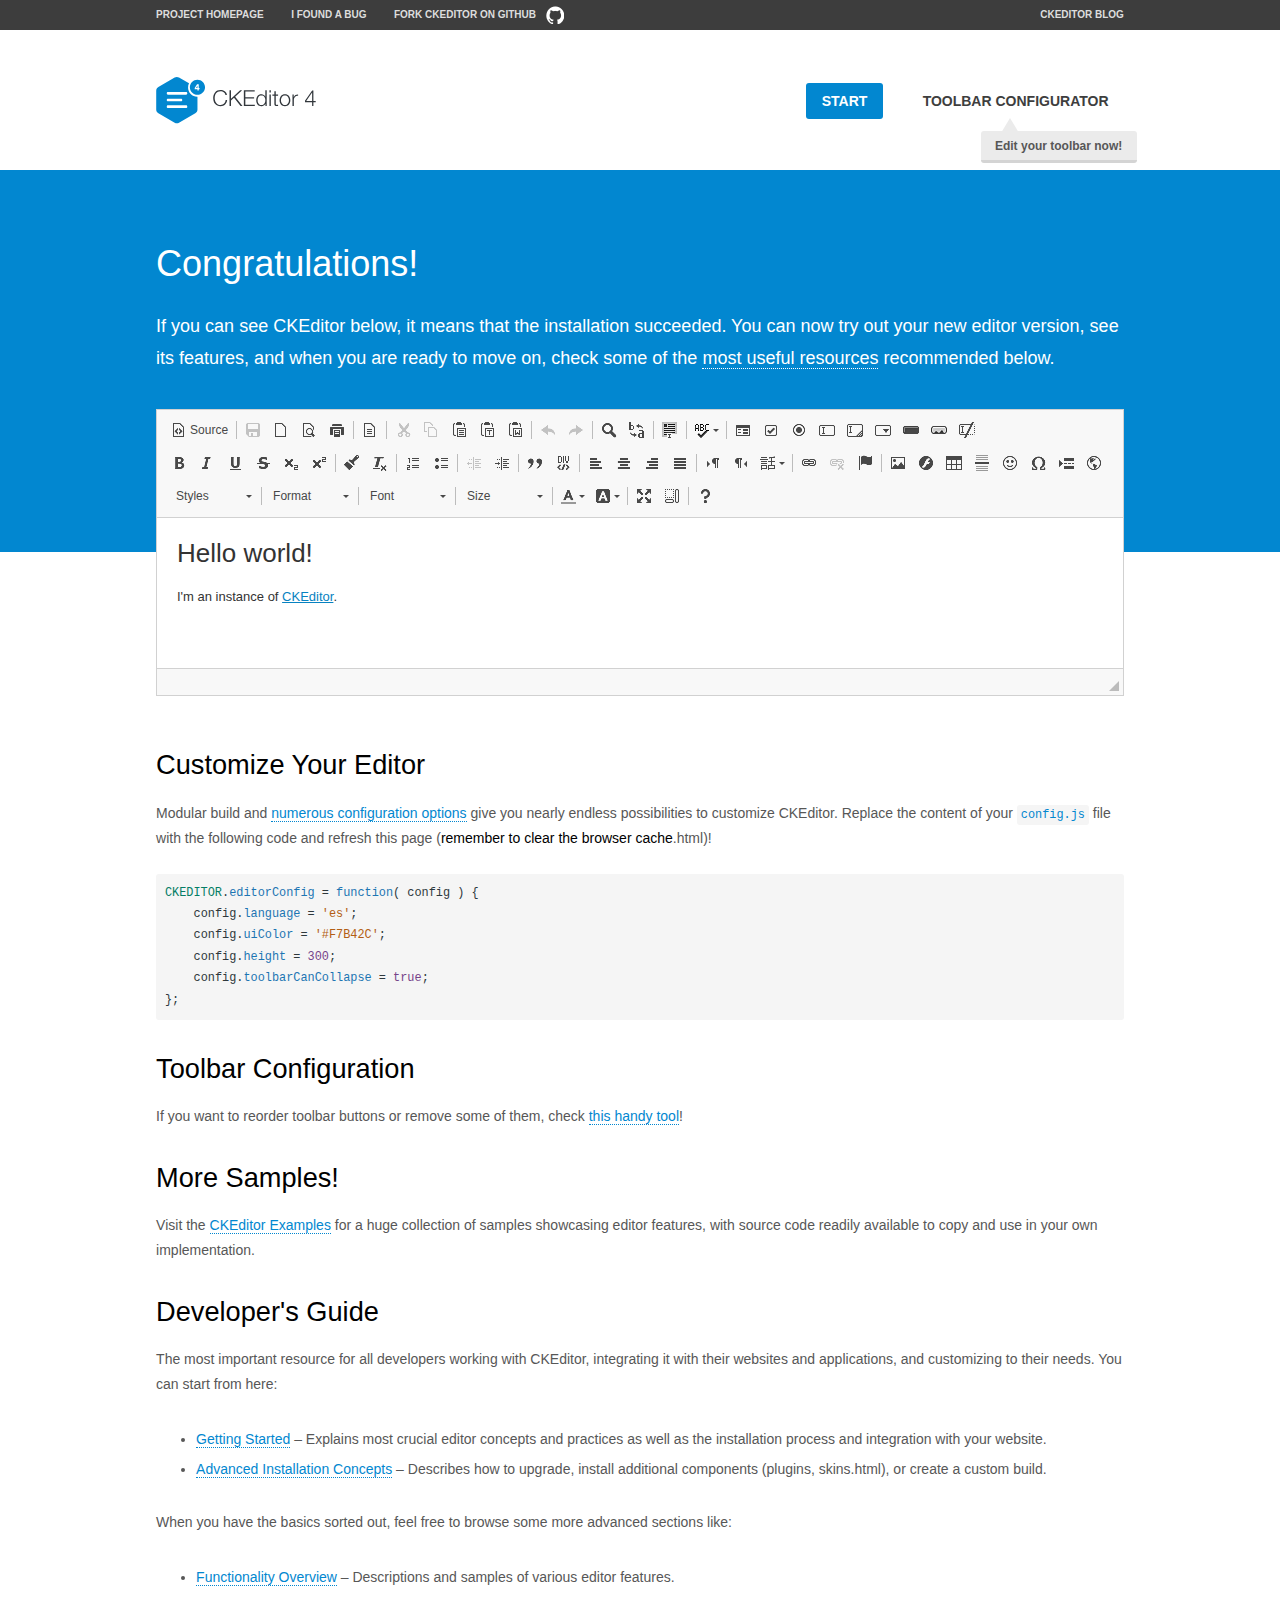
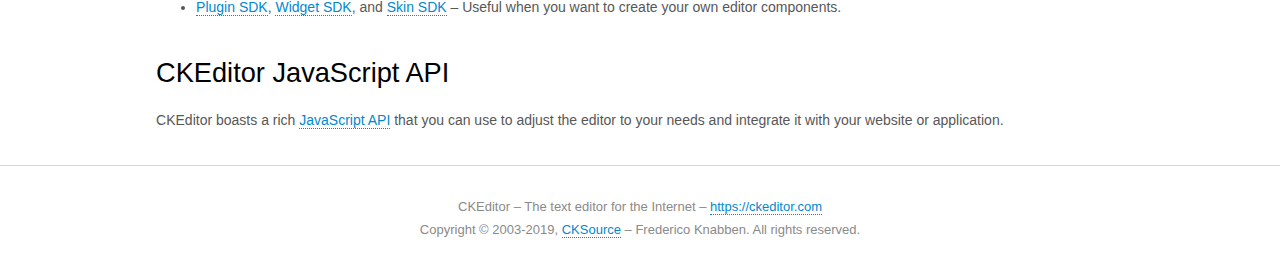
<file: public/admin/assets/plugins/ckeditor/samples/index.html>
<!DOCTYPE html>
<!--
Copyright (c) 2003-2019, CKSource - Frederico Knabben. All rights reserved.
For licensing, see LICENSE.md or https://ckeditor.com/legal/ckeditor-oss-license
-->
<html>
<head>
	<meta charset="utf-8">
	<title>CKEditor Sample</title>
	<script src="../ckeditor.js"></script>
	<script src="js/sample.js"></script>
	<link rel="stylesheet" href="css/samples.css">
	<link rel="stylesheet" href="toolbarconfigurator/lib/codemirror/neo.css">
</head>
<body id="main">

<nav class="navigation-a">
	<div class="grid-container">
		<ul class="navigation-a-left grid-width-70">
			<li><a href="https://ckeditor.com/ckeditor-4/">Project Homepage</a></li>
			<li><a href="https://github.com/ckeditor/ckeditor-dev/issues">I found a bug</a></li>
			<li><a href="https://github.com/ckeditor/ckeditor-dev" class="icon-pos-right icon-navigation-a-github">Fork CKEditor on GitHub</a></li>
		</ul>
		<ul class="navigation-a-right grid-width-30">
			<li><a href="https://ckeditor.com/blog/">CKEditor Blog</a></li>
		</ul>
	</div>
</nav>

<header class="header-a">
	<div class="grid-container">
		<h1 class="header-a-logo grid-width-30">
			<a href="index.html"><img src="img/logo.svg" onerror="this.src='img/logo.png'; this.onerror=null;" alt="CKEditor Sample"></a>
		</h1>

		<nav class="navigation-b grid-width-70">
			<ul>
				<li><a href="index.html" class="button-a button-a-background">Start</a></li>
				<li><a href="toolbarconfigurator/index.html" class="button-a">Toolbar configurator <span class="balloon-a balloon-a-nw">Edit your toolbar now!</span></a></li>
			</ul>
		</nav>
	</div>
</header>

<main>
	<div class="adjoined-top">
		<div class="grid-container">
			<div class="content grid-width-100">
				<h1>Congratulations!</h1>
				<p>
					If you can see CKEditor below, it means that the installation succeeded.
					You can now try out your new editor version, see its features, and when you are ready to move on, check some of the <a href="#sample-customize">most useful resources</a> recommended below.
				</p>
			</div>
		</div>
	</div>
	<div class="adjoined-bottom">
		<div class="grid-container">
			<div class="grid-width-100">
				<div id="editor">
					<h1>Hello world!</h1>
					<p>I'm an instance of <a href="https://ckeditor.com">CKEditor</a>.</p>
				</div>
			</div>
		</div>
	</div>

	<div class="grid-container">
		<div class="content grid-width-100">
			<section id="sample-customize">
				<h2>Customize Your Editor</h2>
				<p>Modular build and <a href="https://ckeditor.com/docs/ckeditor4/latest/guide/dev_configuration.html">numerous configuration options</a> give you nearly endless possibilities to customize CKEditor. Replace the content of your <code><a href="../config.js">config.js</a></code> file with the following code and refresh this page (<strong>remember to clear the browser cache</strong>.html)!</p>
		<pre class="cm-s-neo CodeMirror"><code><span style="padding-right: 0.1px;"><span class="cm-variable">CKEDITOR</span>.<span class="cm-property">editorConfig</span> <span class="cm-operator">=</span> <span class="cm-keyword">function</span>( <span class="cm-def">config</span> ) {</span>
<span style="padding-right: 0.1px;"><span class="cm-tab">	</span><span class="cm-variable-2">config</span>.<span class="cm-property">language</span> <span class="cm-operator">=</span> <span class="cm-string">'es'</span>;</span>
<span style="padding-right: 0.1px;"><span class="cm-tab">	</span><span class="cm-variable-2">config</span>.<span class="cm-property">uiColor</span> <span class="cm-operator">=</span> <span class="cm-string">'#F7B42C'</span>;</span>
<span style="padding-right: 0.1px;"><span class="cm-tab">	</span><span class="cm-variable-2">config</span>.<span class="cm-property">height</span> <span class="cm-operator">=</span> <span class="cm-number">300</span>;</span>
<span style="padding-right: 0.1px;"><span class="cm-tab">	</span><span class="cm-variable-2">config</span>.<span class="cm-property">toolbarCanCollapse</span> <span class="cm-operator">=</span> <span class="cm-atom">true</span>;</span>
<span style="padding-right: 0.1px;">};</span></code></pre>
			</section>

			<section>
				<h2>Toolbar Configuration</h2>
				<p>If you want to reorder toolbar buttons or remove some of them, check <a href="toolbarconfigurator/index.html">this handy tool</a>!</p>
			</section>

			<section>
				<h2>More Samples!</h2>
				<p>Visit the <a href="https://ckeditor.com/docs/ckeditor4/latest/examples/index.html">CKEditor Examples</a> for a huge collection of samples showcasing editor features, with source code readily available to copy and use in your own implementation.</p>
			</section>

			<section>
				<h2>Developer's Guide</h2>
				<p>The most important resource for all developers working with CKEditor, integrating it with their websites and applications, and customizing to their needs. You can start from here:</p>
				<ul>
					<li><a href="https://ckeditor.com/docs/ckeditor4/latest/guide/dev_installation.html">Getting Started</a> &ndash; Explains most crucial editor concepts and practices as well as the installation process and integration with your website.</li>
					<li><a href="https://ckeditor.com/docs/ckeditor4/latest/guide/dev_advanced_installation.html">Advanced Installation Concepts</a> &ndash; Describes how to upgrade, install additional components (plugins, skins.html), or create a custom build.</li>
				</ul>
					<p>When you have the basics sorted out, feel free to browse some more advanced sections like:</p>
				<ul>
					<li><a href="https://ckeditor.com/docs/ckeditor4/latest/guide/dev_features.html">Functionality Overview</a> &ndash; Descriptions and samples of various editor features.</li>
					<li><a href="https://ckeditor.com/docs/ckeditor4/latest/guide/plugin_sdk_intro.html">Plugin SDK</a>, <a href="https://ckeditor.com/docs/ckeditor4/latest/guide/widget_sdk_intro.html">Widget SDK</a>, and <a href="https://ckeditor.com/docs/ckeditor4/latest/guide/skin_sdk_intro.html">Skin SDK</a> &ndash; Useful when you want to create your own editor components.</li>
				</ul>
			</section>

			<section>
				<h2>CKEditor JavaScript API</h2>
				<p>CKEditor boasts a rich <a href="https://ckeditor.com/docs/ckeditor4/latest/api/index.html">JavaScript API</a> that you can use to adjust the editor to your needs and integrate it with your website or application.</p>
			</section>
		</div>
	</div>
</main>

<footer class="footer-a grid-container">
	<div class="grid-container">
		<p class="grid-width-100">
			CKEditor &ndash; The text editor for the Internet &ndash; <a class="samples" href="https://ckeditor.com/">https://ckeditor.com</a>
		</p>
		<p class="grid-width-100" id="copy">
			Copyright &copy; 2003-2019, <a class="samples" href="https://cksource.com/">CKSource</a> &ndash; Frederico Knabben. All rights reserved.
		</p>
	</div>
</footer>
<script>
	initSample();
</script>

</body>
</html>
</file>
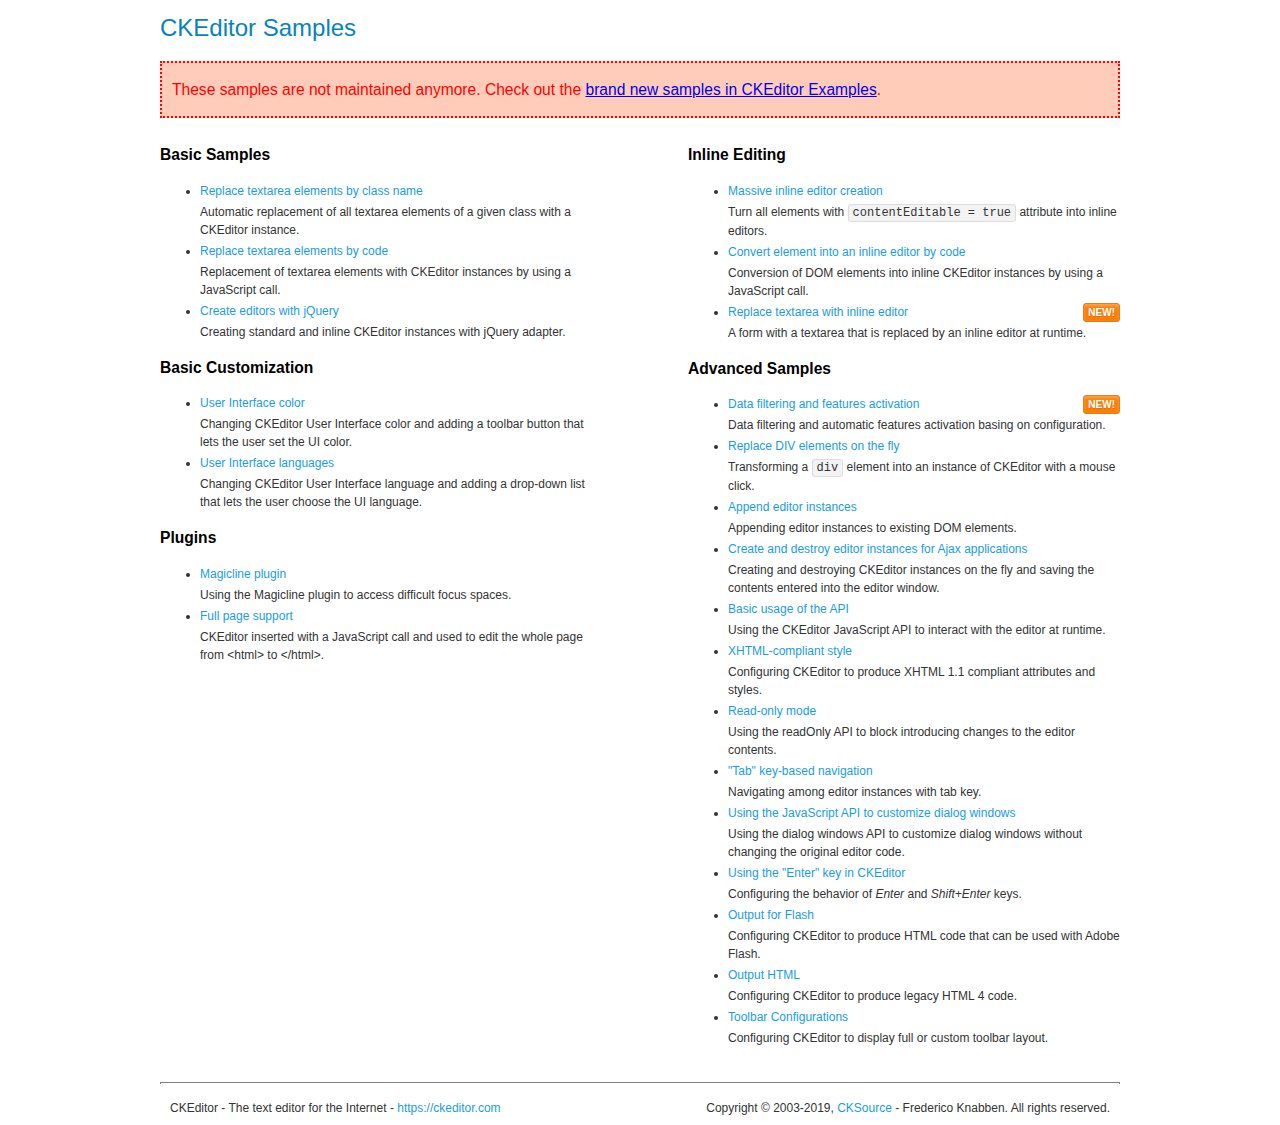
<file: public/admin/assets/plugins/ckeditor/samples/old/index.html>
<!DOCTYPE html>
<!--
Copyright (c) 2003-2019, CKSource - Frederico Knabben. All rights reserved.
For licensing, see LICENSE.md or https://ckeditor.com/legal/ckeditor-oss-license
-->
<html>
<head>
	<meta charset="utf-8">
	<title>CKEditor Samples</title>
	<link rel="stylesheet" href="sample.css">
</head>
<body>
	<h1 class="samples">
		CKEditor Samples
	</h1>
	<div class="warning deprecated">
		These samples are not maintained anymore. Check out the <a href="https://ckeditor.com/docs/ckeditor4/latest/examples/index.html">brand new samples in CKEditor Examples</a>.
	</div>
	<div class="twoColumns">
		<div class="twoColumnsLeft">
			<h2 class="samples">
				Basic Samples
			</h2>
			<dl class="samples">
				<dt><a class="samples" href="replacebyclass.html">Replace textarea elements by class name</a></dt>
				<dd>Automatic replacement of all textarea elements of a given class with a CKEditor instance.</dd>

				<dt><a class="samples" href="replacebycode.html">Replace textarea elements by code</a></dt>
				<dd>Replacement of textarea elements with CKEditor instances by using a JavaScript call.</dd>

				<dt><a class="samples" href="jquery.html">Create editors with jQuery</a></dt>
				<dd>Creating standard and inline CKEditor instances with jQuery adapter.</dd>
			</dl>

			<h2 class="samples">
				Basic Customization
			</h2>
			<dl class="samples">
				<dt><a class="samples" href="uicolor.html">User Interface color</a></dt>
				<dd>Changing CKEditor User Interface color and adding a toolbar button that lets the user set the UI color.</dd>

				<dt><a class="samples" href="uilanguages.html">User Interface languages</a></dt>
				<dd>Changing CKEditor User Interface language and adding a drop-down list that lets the user choose the UI language.</dd>
			</dl>


			<h2 class="samples">Plugins</h2>
<dl class="samples">
<dt><a class="samples" href="magicline/magicline.html">Magicline plugin</a></dt>
<dd>Using the Magicline plugin to access difficult focus spaces.</dd>

<dt><a class="samples" href="wysiwygarea/fullpage.html">Full page support</a></dt>
<dd>CKEditor inserted with a JavaScript call and used to edit the whole page from &lt;html&gt; to &lt;/html&gt;.</dd>
</dl>
		</div>
		<div class="twoColumnsRight">
			<h2 class="samples">
				Inline Editing
			</h2>
			<dl class="samples">
				<dt><a class="samples" href="inlineall.html">Massive inline editor creation</a></dt>
				<dd>Turn all elements with <code>contentEditable = true</code> attribute into inline editors.</dd>

				<dt><a class="samples" href="inlinebycode.html">Convert element into an inline editor by code</a></dt>
				<dd>Conversion of DOM elements into inline CKEditor instances by using a JavaScript call.</dd>

				<dt><a class="samples" href="inlinetextarea.html">Replace textarea with inline editor</a> <span class="new">New!</span></dt>
				<dd>A form with a textarea that is replaced by an inline editor at runtime.</dd>

				
			</dl>

			<h2 class="samples">
				Advanced Samples
			</h2>
			<dl class="samples">
				<dt><a class="samples" href="datafiltering.html">Data filtering and features activation</a> <span class="new">New!</span></dt>
				<dd>Data filtering and automatic features activation basing on configuration.</dd>

				<dt><a class="samples" href="divreplace.html">Replace DIV elements on the fly</a></dt>
				<dd>Transforming a <code>div</code> element into an instance of CKEditor with a mouse click.</dd>

				<dt><a class="samples" href="appendto.html">Append editor instances</a></dt>
				<dd>Appending editor instances to existing DOM elements.</dd>

				<dt><a class="samples" href="ajax.html">Create and destroy editor instances for Ajax applications</a></dt>
				<dd>Creating and destroying CKEditor instances on the fly and saving the contents entered into the editor window.</dd>

				<dt><a class="samples" href="api.html">Basic usage of the API</a></dt>
				<dd>Using the CKEditor JavaScript API to interact with the editor at runtime.</dd>

				<dt><a class="samples" href="xhtmlstyle.html">XHTML-compliant style</a></dt>
				<dd>Configuring CKEditor to produce XHTML 1.1 compliant attributes and styles.</dd>

				<dt><a class="samples" href="readonly.html">Read-only mode</a></dt>
				<dd>Using the readOnly API to block introducing changes to the editor contents.</dd>

				<dt><a class="samples" href="tabindex.html">"Tab" key-based navigation</a></dt>
				<dd>Navigating among editor instances with tab key.</dd>


				
<dt><a class="samples" href="dialog/dialog.html">Using the JavaScript API to customize dialog windows</a></dt>
<dd>Using the dialog windows API to customize dialog windows without changing the original editor code.</dd>

<dt><a class="samples" href="enterkey/enterkey.html">Using the &quot;Enter&quot; key in CKEditor</a></dt>
<dd>Configuring the behavior of <em>Enter</em> and <em>Shift+Enter</em> keys.</dd>

<dt><a class="samples" href="htmlwriter/outputforflash.html">Output for Flash</a></dt>
<dd>Configuring CKEditor to produce HTML code that can be used with Adobe Flash.</dd>

<dt><a class="samples" href="htmlwriter/outputhtml.html">Output HTML</a></dt>
<dd>Configuring CKEditor to produce legacy HTML 4 code.</dd>

<dt><a class="samples" href="toolbar/toolbar.html">Toolbar Configurations</a></dt>
<dd>Configuring CKEditor to display full or custom toolbar layout.</dd>

			</dl>
		</div>
	</div>
	<div id="footer">
		<hr>
		<p>
			CKEditor - The text editor for the Internet - <a class="samples" href="https://ckeditor.com/">https://ckeditor.com</a>
		</p>
		<p id="copy">
			Copyright &copy; 2003-2019, <a class="samples" href="https://cksource.com/">CKSource</a> - Frederico Knabben. All rights reserved.
		</p>
	</div>
</body>
</html>
</file>
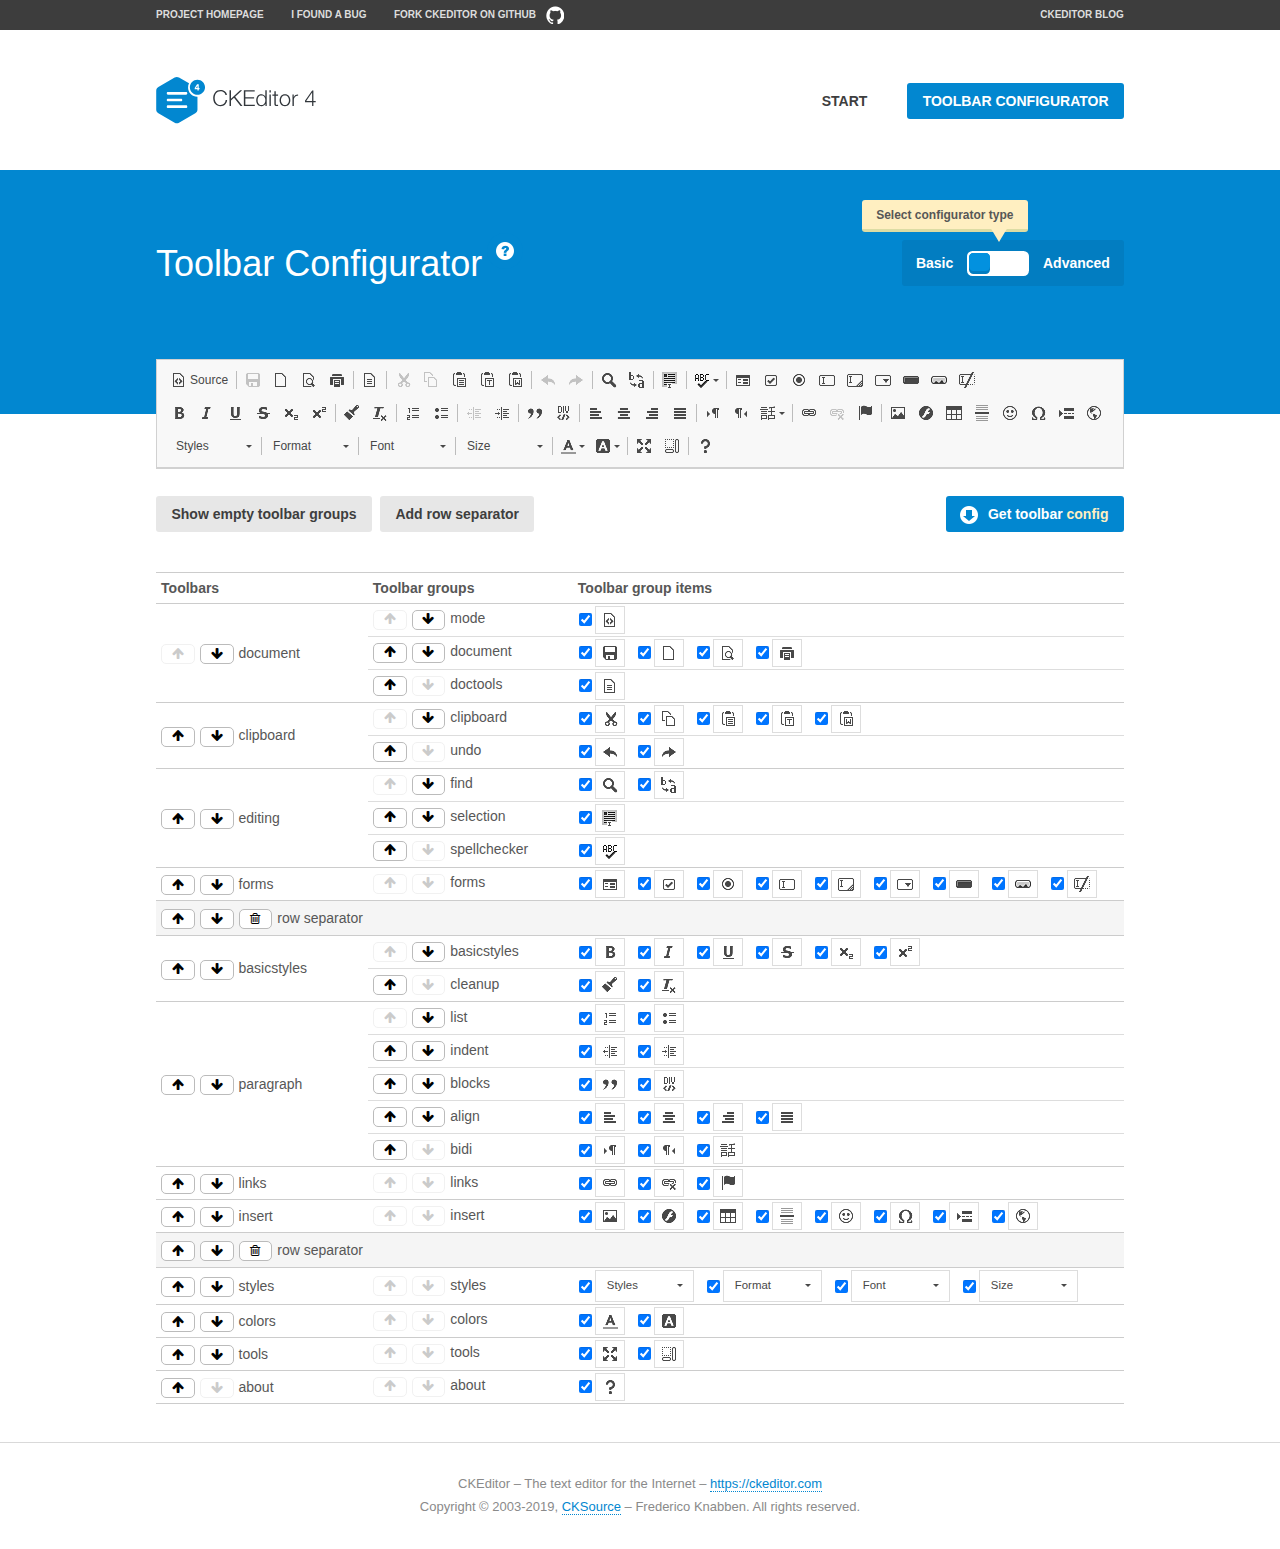
<file: public/admin/assets/plugins/ckeditor/samples/toolbarconfigurator/index.html>
<!DOCTYPE html>
<!--
Copyright (c) 2003-2019, CKSource - Frederico Knabben. All rights reserved.
For licensing, see LICENSE.md or https://ckeditor.com/legal/ckeditor-oss-license
-->
<!--[if IE 8]><html class="ie8"><![endif]-->
<!--[if gt IE 8]><html><![endif]-->
<!--[if !IE]><!--><html><!--<![endif]-->
<head>
	<meta charset="utf-8">
	<title>Toolbar Configurator</title>
	<script src="../../ckeditor.js"></script>
	<script>
		if ( CKEDITOR.env.ie && CKEDITOR.env.version < 9 )
			CKEDITOR.tools.enableHtml5Elements( document );
	</script>
	<link rel="stylesheet" href="lib/codemirror/codemirror.css">
	<link rel="stylesheet" href="lib/codemirror/show-hint.css">
	<link rel="stylesheet" href="lib/codemirror/neo.css">
	<link rel="stylesheet" href="css/fontello.css">
	<link rel="stylesheet" href="../css/samples.css">
</head>
<body id="toolbar">

<nav class="navigation-a">
	<div class="grid-container">
		<ul class="navigation-a-left grid-width-70">
			<li><a href="https://ckeditor.com/ckeditor-4/">Project Homepage</a></li>
			<li><a href="https://github.com/ckeditor/ckeditor-dev/issues">I found a bug</a></li>
			<li><a href="https://github.com/ckeditor/ckeditor-dev" class="icon-pos-right icon-navigation-a-github">Fork CKEditor on GitHub</a></li>
		</ul>
		<ul class="navigation-a-right grid-width-30">
			<li><a href="https://ckeditor.com/blog/">CKEditor Blog</a></li>
		</ul>
	</div>
</nav>

<header class="header-a">
	<div class="grid-container">
		<h1 class="header-a-logo grid-width-30">
			<a href="../index.html"><img src="../img/logo.svg" onerror="this.src='../img/logo.png'; this.onerror=null;" alt="CKEditor Logo"></a>
		</h1>
		<nav class="navigation-b grid-width-70">
			<ul>
				<li><a href="../index.html"  class="button-a">Start</a></li>
				<li><a href="index.html"  class="button-a button-a-background">Toolbar configurator</a></li>
			</ul>
		</nav>
	</div>
</header>

<main>
	<div class="adjoined-top">
		<div class="grid-container">
			<div class="content grid-width-100">
				<div class="grid-container-nested">
					<h1 class="grid-width-60">
						Toolbar Configurator
						<a href="#help-content" type="button" title="Configurator help" id="help" class="button-a button-a-background button-a-no-text icon-pos-left icon-question-mark">Help</a>
					</h1>

					<div class="grid-width-40 grid-switch-magic">
						<div class="switch">
							<span class="balloon-a balloon-a-se">Select configurator type</span>
							<input type="radio" name="radio" data-num="1" id="radio-basic" />
							<input type="radio" name="radio" data-num="2" id="radio-advanced" />
							<label data-for="1" for="radio-basic">Basic</label>
							<span class="switch-inner">
								<span class="handler"></span>
							</span>
							<label data-for="2" for="radio-advanced">Advanced</label>
						</div>
					</div>
				</div>
			</div>
		</div>
	</div>
	<div class="adjoined-bottom">
		<div class="grid-container">
			<div class="grid-width-100">
				<div class="editors-container">
					<div id="editor-basic"></div>
					<div id="editor-advanced"></div>
				</div>
			</div>
		</div>
	</div>

	<div class="grid-container configurator">
		<div class="content grid-width-100">
			<div class="configurator">
				<div>
					<div id="toolbarModifierWrapper"></div>
				</div>
			</div>
		</div>
	</div>

	<div id="help-content">
		<div class="grid-container">
			<div class="grid-width-100">
				<h2>What Am I Doing Here?</h2>

				<div class="grid-container grid-container-nested">
					<div class="basic">
						<div class="grid-width-50">
							<p>Arrange <a href="https://ckeditor.com/docs/ckeditor4/latest/api/CKEDITOR_config.html#cfg-toolbarGroups">toolbar groups</a>, toggle <a href="https://ckeditor.com/docs/ckeditor4/latest/api/CKEDITOR_config.html#cfg-removeButtons">button visibility</a> according to your needs and get your toolbar configuration.</p>
							<p>You can replace the content of the <a href="../../config.js"><code>config.js</code></a> file with the generated configuration. If you already set some configuration options you will need to merge both configurations.</p>
						</div>
						<div class="grid-width-50">
							<p>Read more about different ways of <a href="https://ckeditor.com/docs/ckeditor4/latest/guide/dev_configuration.html">setting configuration</a> and do not forget about <strong>clearing browser cache</strong>.</p>
							<p>Arranging toolbar groups is the recommended way of configuring the toolbar, but if you need more freedom you can use the <a href="#advanced">advanced configurator</a>.</p>
						</div>
					</div>
					<div class="advanced" style="display: none;">
						<div class="grid-width-50">
							<p>With this code editor you can edit your <a href="https://ckeditor.com/docs/ckeditor4/latest/api/CKEDITOR_config.html#cfg-toolbar">toolbar configuration</a> live.</p>
							<p>You can replace the content of the <a href="../../config.js"><code>config.js</code></a> file with the generated configuration. If you already set some configuration options you will need to merge both configurations.</p>
						</div>
						<div class="grid-width-50">
							<p>Read more about different ways of <a href="https://ckeditor.com/docs/ckeditor4/latest/guide/dev_configuration.html">setting configuration</a> and do not forget about <strong>clearing browser cache</strong>.</p>
						</div>
					</div>
				</div>

				<p class="grid-container grid-container-nested">
					<button type="button" class="help-content-close grid-width-100 button-a button-a-background">Got it. Let's play!</button>
				</p>
			</div>
		</div>
	</div>
</main>

<footer class="footer-a grid-container">
	<p class="grid-width-100">
		CKEditor &ndash; The text editor for the Internet &ndash; <a class="samples" href="https://ckeditor.com/">https://ckeditor.com</a>
	</p>
	<p class="grid-width-100" id="copy">
		Copyright &copy; 2003-2019, <a class="samples" href="https://cksource.com/">CKSource</a> &ndash; Frederico Knabben. All rights reserved.
	</p>
</footer>

<script src="lib/codemirror/codemirror.js"></script>
<script src="lib/codemirror/javascript.js"></script>
<script src="lib/codemirror/show-hint.js"></script>

<script src="js/fulltoolbareditor.js"></script>
<script src="js/abstracttoolbarmodifier.js"></script>
<script src="js/toolbarmodifier.js"></script>
<script src="js/toolbartextmodifier.js"></script>
<script src="../js/sf.js"></script>

<script>
	( function() {
		'use strict';

		var mode = ( window.location.hash.substr( 1 ) === 'advanced' ) ? 'advanced' : 'basic',
			configuratorSection = CKEDITOR.document.findOne( 'main > .grid-container.configurator' ),
			basicInstruction = CKEDITOR.document.findOne( '#help-content .basic' ),
			advancedInstruction = CKEDITOR.document.findOne( '#help-content .advanced' ),

			// Configurator mode switcher.
			modeSwitchBasic = CKEDITOR.document.getById( 'radio-basic' ),
			modeSwitchAdvanced = CKEDITOR.document.getById( 'radio-advanced' );

		// Initial setup
		function updateSwitcher() {
			if ( mode === 'advanced' ) {
				modeSwitchAdvanced.$.checked = true;
			} else {
				modeSwitchBasic.$.checked = true;
			}
		}

		updateSwitcher();

		CKEDITOR.document.getWindow().on( 'hashchange', function( e ) {
			var hash = window.location.hash.substr( 1 );
			if ( !( hash === 'advanced' || hash === 'basic' ) ) {
				return;
			}
			mode = hash;
			onToolbarsDone( mode );
		} );

		CKEDITOR.document.getWindow().on( 'resize', function() {
			updateToolbar( ( mode === 'basic' ? toolbarModifier : toolbarTextModifier )[ 'editorInstance' ] );
		} );

		function onRefresh( modifier ) {
			modifier = modifier || this;

			if ( mode === 'basic' && modifier instanceof ToolbarConfigurator.ToolbarTextModifier ) {
				return;
			}

			// CodeMirror container becomes visible, so we need to refresh and to avoid rendering problems.
			if ( mode === 'advanced' && modifier instanceof ToolbarConfigurator.ToolbarTextModifier ) {
				modifier.codeContainer.refresh();
			}

			updateToolbar( modifier.editorInstance );
		}

		function updateToolbar( editor ) {
			var editorContainer = editor.container;

			// Not always editor is loaded.
			if ( !editorContainer ) {
				return;
			}

			var displayStyle = editorContainer.getStyle( 'display' );

			editorContainer.setStyle( 'display', 'block' );

			var newHeight = editorContainer.getSize( 'height' );

			var newMarginTop = parseInt( editorContainer.getComputedStyle( 'margin-top' ), 10 );
			newMarginTop = ( isNaN( newMarginTop ) ? 0 : Number( newMarginTop ) );

			var newMarginBottom = parseInt( editorContainer.getComputedStyle( 'margin-bottom' ), 10 );
			newMarginBottom = ( isNaN( newMarginBottom ) ? 0 : Number( newMarginBottom ) );

			var result = newHeight + newMarginTop + newMarginBottom;

			editorContainer.setStyle( 'display', displayStyle );

			editor.container.getAscendant( 'div' ).setStyle( 'height', result + 'px' );
		}

		var toolbarModifier = new ToolbarConfigurator.ToolbarModifier( 'editor-basic' );

		var done = 0;
		toolbarModifier.init( onToolbarInit );
		toolbarModifier.onRefresh = onRefresh;

		CKEDITOR.document.getById( 'toolbarModifierWrapper' ).append( toolbarModifier.mainContainer );

		var toolbarTextModifier = new ToolbarConfigurator.ToolbarTextModifier( 'editor-advanced' );
		toolbarTextModifier.init( onToolbarInit );
		toolbarTextModifier.onRefresh = onRefresh;

		function onToolbarInit() {
			if ( ++done === 2 ) {
				onToolbarsDone();

				positionSticky.watch( CKEDITOR.document.findOne( '.toolbar' ), function() {
					return mode === 'advanced';
				} );
			}
		}

		function onToolbarsDone() {
			if ( mode === 'basic' ) {
				toggleModeBasic( false );
			} else {
				toggleModeAdvanced( false );
			}

			updateSwitcher();

			setTimeout( function() {
				CKEDITOR.document.findOne( '.editors-container' ).addClass( 'active' );
				CKEDITOR.document.findOne( '#toolbarModifierWrapper' ).addClass( 'active' );
			}, 200 );
		}

		CKEDITOR.document.getById( 'toolbarModifierWrapper' ).append( toolbarTextModifier.mainContainer );

		function toogleModeSwitch( onElement, offElement, onModifier, offModifier ) {
			onElement.addClass( 'fancy-button-active' );
			offElement.removeClass( 'fancy-button-active' );

			onModifier.showUI();
			offModifier.hideUI();
		}

		function toggleModeBasic( callOnRefresh ) {
			callOnRefresh = ( callOnRefresh !== false );
			mode = 'basic';
			window.location.hash = '#basic';
			toogleModeSwitch( modeSwitchBasic, modeSwitchAdvanced, toolbarModifier, toolbarTextModifier );

			configuratorSection.removeClass( 'freed-width' );
			basicInstruction.show();
			advancedInstruction.hide();

			callOnRefresh && onRefresh( toolbarModifier );
		}

		function toggleModeAdvanced( callOnRefresh ) {
			callOnRefresh = ( callOnRefresh !== false );
			mode = 'advanced';
			window.location.hash = '#advanced';
			toogleModeSwitch( modeSwitchAdvanced, modeSwitchBasic, toolbarTextModifier, toolbarModifier );

			configuratorSection.addClass( 'freed-width' );
			advancedInstruction.show();
			basicInstruction.hide();

			callOnRefresh && onRefresh( toolbarTextModifier );
		}

		modeSwitchBasic.on( 'click', toggleModeBasic );
		modeSwitchAdvanced.on( 'click', toggleModeAdvanced );

		//
		// Position:sticky for the toolbar.
		//

		// Will make elements behave like they were styled with position:sticky.
		var positionSticky = {
			// Store object: {
			// 		element: CKEDITOR.dom.element, // Element which will float.
			// 		placeholder: CKEDITOR.dom.element, // Placeholder which is place to prevent page bounce.
			// 		isFixed: boolean // Whether element float now.
			// }
			watched: [],

			active: [],

			staticContainer: null,

			init: function() {
				var element = CKEDITOR.dom.element.createFromHtml(
					'<div class="staticContainer">' +
						'<div class="grid-container" >' +
							'<div class="grid-width-100">' +
								'<div class="inner"></div>' +
							'</div>' +
						'</div>' +
					'</div>' );

				this.staticContainer = element.findOne( '.inner' );

				CKEDITOR.document.getBody().append( element );
			},

			watch: function( element, preventFunc ) {
				this.watched.push( {
					element: element,
					placeholder: new CKEDITOR.dom.element( 'div' ),
					isFixed: false,
					preventFunc: preventFunc
				} );
			},

			checkAll: function() {
				for ( var i = 0; i < this.watched.length; i++ ) {
					this.check( this.watched[ i ] );
				}
			},

			check: function( element ) {
				var isFixed = element.isFixed;
				var shouldBeFixed = this.shouldBeFixed( element );

				// Nothing to be done.
				if ( isFixed === shouldBeFixed ) {
					return;
				}

				var placeholder = element.placeholder;

				if ( isFixed ) {
					// Unfixing.

					element.element.insertBefore( placeholder );
					placeholder.remove();

					element.element.removeStyle( 'margin' );

					this.active.splice( CKEDITOR.tools.indexOf( this.active, element ), 1 );

				} else {
					// Fixing.
					placeholder.setStyle( 'width', element.element.getSize( 'width' ) + 'px' );
					placeholder.setStyle( 'height', element.element.getSize( 'height' ) + 'px' );
					placeholder.setStyle( 'margin-bottom', element.element.getComputedStyle( 'margin-bottom' ) );
					placeholder.setStyle( 'display', element.element.getComputedStyle( 'display' ) );
					placeholder.insertAfter( element.element );

					this.staticContainer.append( element.element );

					this.active.push( element );
				}

				element.isFixed = !element.isFixed;
			},

			shouldBeFixed: function( element ) {
				if ( element.preventFunc && element.preventFunc() ) {
					return false;
				}

				// If element is already fixed we are checking it's placeholder.
				var related = ( element.isFixed ? element.placeholder : element.element ),
					clientRect = related.$.getBoundingClientRect(),
					staticHeight = this.staticContainer.getSize('height' ),
					elemHeight = element.element.getSize( 'height' );

				if ( element.isFixed ) {
					return ( clientRect.top + elemHeight < staticHeight );
				} else {
					return ( clientRect.top < staticHeight );
				}
			}
		};

		positionSticky.init();

		CKEDITOR.document.getWindow().on( 'scroll',
			new CKEDITOR.tools.eventsBuffer( 100, positionSticky.checkAll, positionSticky ).input
		);

		// Make the toolbar sticky.
		positionSticky.watch( CKEDITOR.document.findOne( '.editors-container' ) );

		// Help button and help-content.
		( function() {
			var helpButton = CKEDITOR.document.getById( 'help' ),
				helpContent = CKEDITOR.document.getById( 'help-content' );

			// Don't show help button on IE8 because it's unsupported by Pico Modal.
			if ( CKEDITOR.env.ie && CKEDITOR.env.version == 8 ) {
				helpButton.hide();
			} else {
				// Display help modal when the button is clicked.
				helpButton.on( 'click', function( evt ) {
					SF.modal( {
						// Clone modal content from DOM.
						content: helpContent.getHtml(),

						afterCreate: function( modal ) {
							// Enable modal content button to close the modal.
							new CKEDITOR.dom.element( modal.modalElem() ).findOne( '.help-content-close' ).once( 'click', modal.close );
						}
					} ).show();
				} );
			}
		} )();
	} )();
</script>
</body>
</html>
</file>
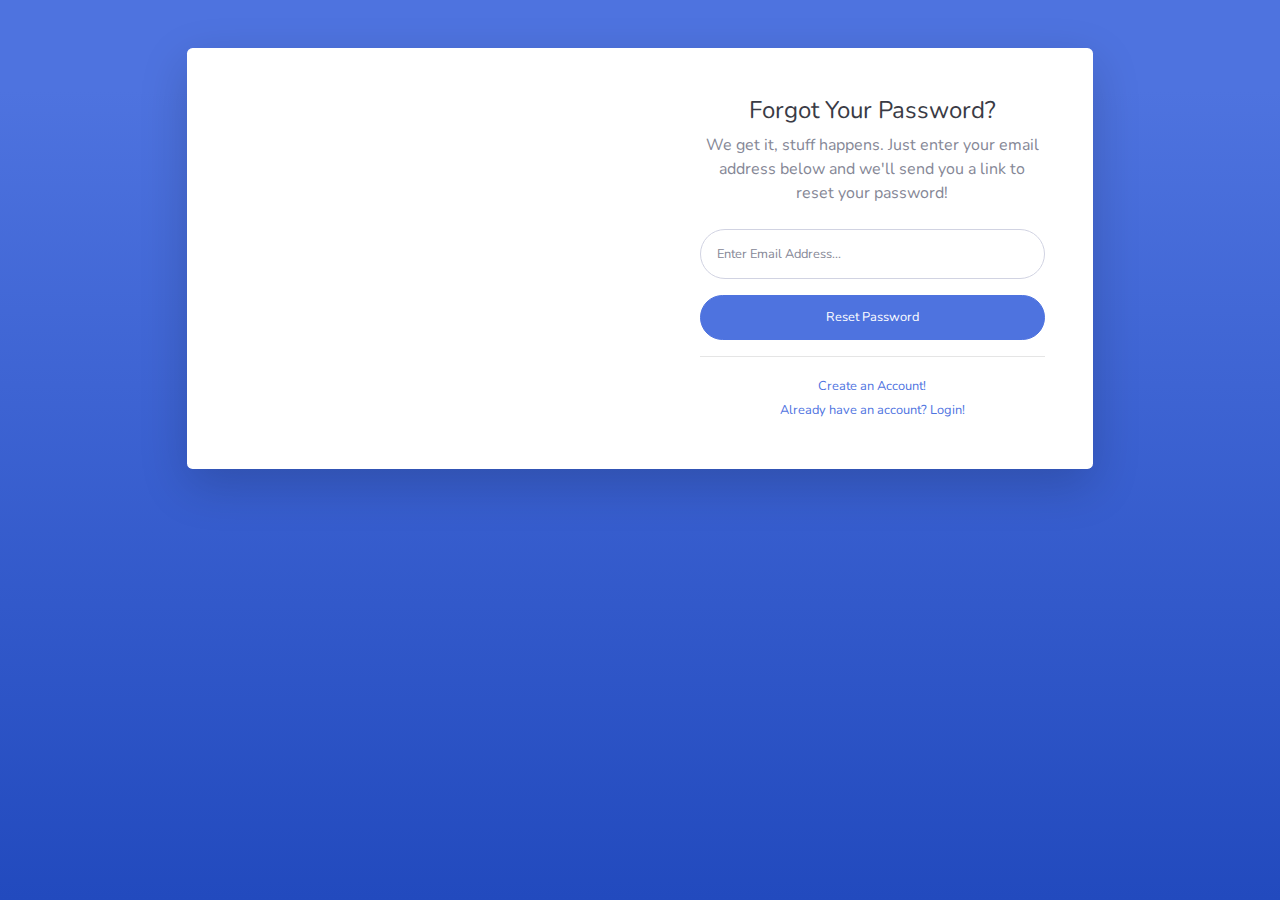
<file: public/sbadmin/forgot-password.html>
<!DOCTYPE html>
<html lang="en">

<head>

  <meta charset="utf-8">
  <meta http-equiv="X-UA-Compatible" content="IE=edge">
  <meta name="viewport" content="width=device-width, initial-scale=1, shrink-to-fit=no">
  <meta name="description" content="">
  <meta name="author" content="">

  <title>SB Admin 2 - Forgot Password</title>

  <!-- Custom fonts for this template-->
  <link href="vendor/fontawesome-free/css/all.min.css" rel="stylesheet" type="text/css">
  <link href="https://fonts.googleapis.com/css?family=Nunito:200,200i,300,300i,400,400i,600,600i,700,700i,800,800i,900,900i" rel="stylesheet">

  <!-- Custom styles for this template-->
  <link href="css/sb-admin-2.min.css" rel="stylesheet">

</head>

<body class="bg-gradient-primary">

  <div class="container">

    <!-- Outer Row -->
    <div class="row justify-content-center">

      <div class="col-xl-10 col-lg-12 col-md-9">

        <div class="card o-hidden border-0 shadow-lg my-5">
          <div class="card-body p-0">
            <!-- Nested Row within Card Body -->
            <div class="row">
              <div class="col-lg-6 d-none d-lg-block bg-password-image"></div>
              <div class="col-lg-6">
                <div class="p-5">
                  <div class="text-center">
                    <h1 class="h4 text-gray-900 mb-2">Forgot Your Password?</h1>
                    <p class="mb-4">We get it, stuff happens. Just enter your email address below and we'll send you a link to reset your password!</p>
                  </div>
                  <form class="user">
                    <div class="form-group">
                      <input type="email" class="form-control form-control-user" id="exampleInputEmail" aria-describedby="emailHelp" placeholder="Enter Email Address...">
                    </div>
                    <a href="login.html" class="btn btn-primary btn-user btn-block">
                      Reset Password
                    </a>
                  </form>
                  <hr>
                  <div class="text-center">
                    <a class="small" href="register.html">Create an Account!</a>
                  </div>
                  <div class="text-center">
                    <a class="small" href="login.html">Already have an account? Login!</a>
                  </div>
                </div>
              </div>
            </div>
          </div>
        </div>

      </div>

    </div>

  </div>

  <!-- Bootstrap core JavaScript-->
  <script src="vendor/jquery/jquery.min.js"></script>
  <script src="vendor/bootstrap/js/bootstrap.bundle.min.js"></script>

  <!-- Core plugin JavaScript-->
  <script src="vendor/jquery-easing/jquery.easing.min.js"></script>

  <!-- Custom scripts for all pages-->
  <script src="js/sb-admin-2.min.js"></script>

</body>

</html>
</file>
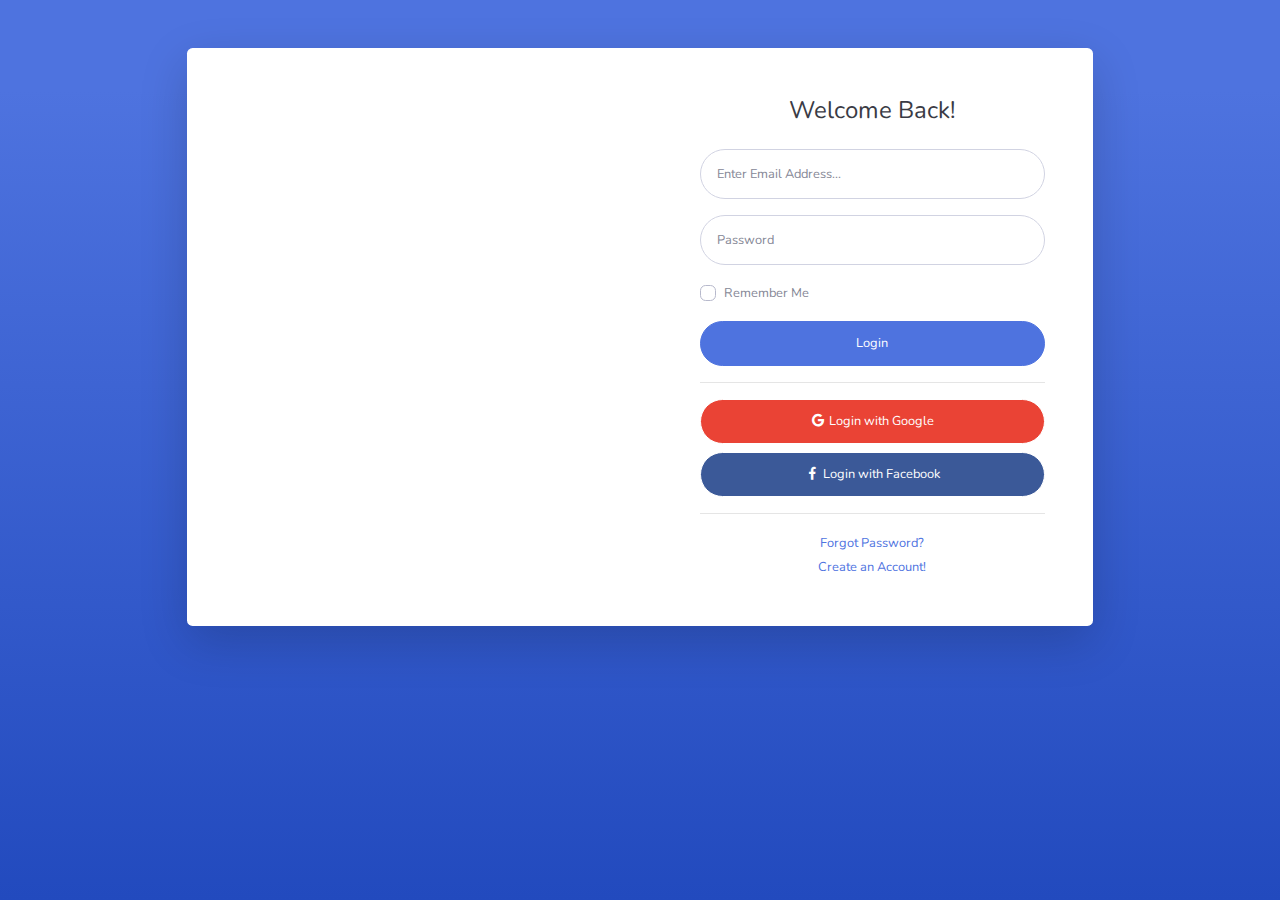
<file: public/sbadmin/login.html>
<!DOCTYPE html>
<html lang="en">

<head>

  <meta charset="utf-8">
  <meta http-equiv="X-UA-Compatible" content="IE=edge">
  <meta name="viewport" content="width=device-width, initial-scale=1, shrink-to-fit=no">
  <meta name="description" content="">
  <meta name="author" content="">

  <title>SB Admin 2 - Login</title>

  <!-- Custom fonts for this template-->
  <link href="vendor/fontawesome-free/css/all.min.css" rel="stylesheet" type="text/css">
  <link href="https://fonts.googleapis.com/css?family=Nunito:200,200i,300,300i,400,400i,600,600i,700,700i,800,800i,900,900i" rel="stylesheet">

  <!-- Custom styles for this template-->
  <link href="css/sb-admin-2.min.css" rel="stylesheet">

</head>

<body class="bg-gradient-primary">

  <div class="container">

    <!-- Outer Row -->
    <div class="row justify-content-center">

      <div class="col-xl-10 col-lg-12 col-md-9">

        <div class="card o-hidden border-0 shadow-lg my-5">
          <div class="card-body p-0">
            <!-- Nested Row within Card Body -->
            <div class="row">
              <div class="col-lg-6 d-none d-lg-block bg-login-image"></div>
              <div class="col-lg-6">
                <div class="p-5">
                  <div class="text-center">
                    <h1 class="h4 text-gray-900 mb-4">Welcome Back!</h1>
                  </div>
                  <form class="user">
                    <div class="form-group">
                      <input type="email" class="form-control form-control-user" id="exampleInputEmail" aria-describedby="emailHelp" placeholder="Enter Email Address...">
                    </div>
                    <div class="form-group">
                      <input type="password" class="form-control form-control-user" id="exampleInputPassword" placeholder="Password">
                    </div>
                    <div class="form-group">
                      <div class="custom-control custom-checkbox small">
                        <input type="checkbox" class="custom-control-input" id="customCheck">
                        <label class="custom-control-label" for="customCheck">Remember Me</label>
                      </div>
                    </div>
                    <a href="index.html" class="btn btn-primary btn-user btn-block">
                      Login
                    </a>
                    <hr>
                    <a href="index.html" class="btn btn-google btn-user btn-block">
                      <i class="fab fa-google fa-fw"></i> Login with Google
                    </a>
                    <a href="index.html" class="btn btn-facebook btn-user btn-block">
                      <i class="fab fa-facebook-f fa-fw"></i> Login with Facebook
                    </a>
                  </form>
                  <hr>
                  <div class="text-center">
                    <a class="small" href="forgot-password.html">Forgot Password?</a>
                  </div>
                  <div class="text-center">
                    <a class="small" href="register.html">Create an Account!</a>
                  </div>
                </div>
              </div>
            </div>
          </div>
        </div>

      </div>

    </div>

  </div>

  <!-- Bootstrap core JavaScript-->
  <script src="vendor/jquery/jquery.min.js"></script>
  <script src="vendor/bootstrap/js/bootstrap.bundle.min.js"></script>

  <!-- Core plugin JavaScript-->
  <script src="vendor/jquery-easing/jquery.easing.min.js"></script>

  <!-- Custom scripts for all pages-->
  <script src="js/sb-admin-2.min.js"></script>

</body>

</html>
</file>
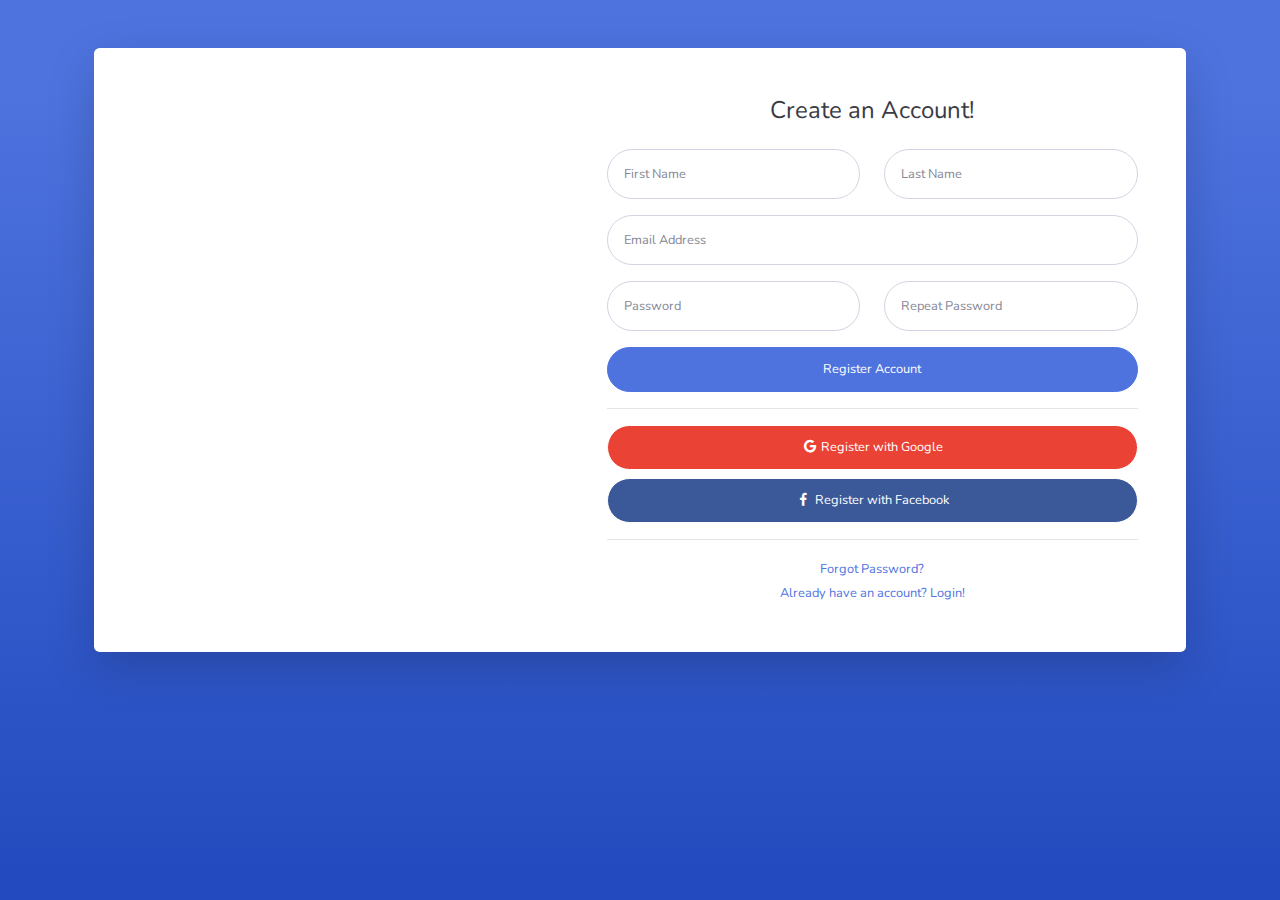
<file: public/sbadmin/register.html>
<!DOCTYPE html>
<html lang="en">

<head>

  <meta charset="utf-8">
  <meta http-equiv="X-UA-Compatible" content="IE=edge">
  <meta name="viewport" content="width=device-width, initial-scale=1, shrink-to-fit=no">
  <meta name="description" content="">
  <meta name="author" content="">

  <title>SB Admin 2 - Register</title>

  <!-- Custom fonts for this template-->
  <link href="vendor/fontawesome-free/css/all.min.css" rel="stylesheet" type="text/css">
  <link href="https://fonts.googleapis.com/css?family=Nunito:200,200i,300,300i,400,400i,600,600i,700,700i,800,800i,900,900i" rel="stylesheet">

  <!-- Custom styles for this template-->
  <link href="css/sb-admin-2.min.css" rel="stylesheet">

</head>

<body class="bg-gradient-primary">

  <div class="container">

    <div class="card o-hidden border-0 shadow-lg my-5">
      <div class="card-body p-0">
        <!-- Nested Row within Card Body -->
        <div class="row">
          <div class="col-lg-5 d-none d-lg-block bg-register-image"></div>
          <div class="col-lg-7">
            <div class="p-5">
              <div class="text-center">
                <h1 class="h4 text-gray-900 mb-4">Create an Account!</h1>
              </div>
              <form class="user">
                <div class="form-group row">
                  <div class="col-sm-6 mb-3 mb-sm-0">
                    <input type="text" class="form-control form-control-user" id="exampleFirstName" placeholder="First Name">
                  </div>
                  <div class="col-sm-6">
                    <input type="text" class="form-control form-control-user" id="exampleLastName" placeholder="Last Name">
                  </div>
                </div>
                <div class="form-group">
                  <input type="email" class="form-control form-control-user" id="exampleInputEmail" placeholder="Email Address">
                </div>
                <div class="form-group row">
                  <div class="col-sm-6 mb-3 mb-sm-0">
                    <input type="password" class="form-control form-control-user" id="exampleInputPassword" placeholder="Password">
                  </div>
                  <div class="col-sm-6">
                    <input type="password" class="form-control form-control-user" id="exampleRepeatPassword" placeholder="Repeat Password">
                  </div>
                </div>
                <a href="login.html" class="btn btn-primary btn-user btn-block">
                  Register Account
                </a>
                <hr>
                <a href="index.html" class="btn btn-google btn-user btn-block">
                  <i class="fab fa-google fa-fw"></i> Register with Google
                </a>
                <a href="index.html" class="btn btn-facebook btn-user btn-block">
                  <i class="fab fa-facebook-f fa-fw"></i> Register with Facebook
                </a>
              </form>
              <hr>
              <div class="text-center">
                <a class="small" href="forgot-password.html">Forgot Password?</a>
              </div>
              <div class="text-center">
                <a class="small" href="login.html">Already have an account? Login!</a>
              </div>
            </div>
          </div>
        </div>
      </div>
    </div>

  </div>

  <!-- Bootstrap core JavaScript-->
  <script src="vendor/jquery/jquery.min.js"></script>
  <script src="vendor/bootstrap/js/bootstrap.bundle.min.js"></script>

  <!-- Core plugin JavaScript-->
  <script src="vendor/jquery-easing/jquery.easing.min.js"></script>

  <!-- Custom scripts for all pages-->
  <script src="js/sb-admin-2.min.js"></script>

</body>

</html>
</file>
<file: public/admin/assets/plugins/ckeditor/samples/css/samples.css>
/**
 * @license Copyright (c) 2003-2019, CKSource - Frederico Knabben. All rights reserved.
 * For licensing, see LICENSE.md or https://ckeditor.com/legal/ckeditor-oss-license
 */
@media (max-width: 900px) {
  .global-is-mobile-hidden {
    display: none !important;
  }
}
article,
aside,
details,
figcaption,
figure,
footer,
header,
hgroup,
main,
menu,
nav,
section {
  display: block;
}
body,
html {
  margin: 0;
  padding: 0;
  font: 16px / 1.8 Arial, 'Helvetica Neue', Helvetica, sans-serif;
  font-weight: 300;
  color: #575757;
}
.grid-width-10 {
  width: 10%;
}
.grid-width-20 {
  width: 20%;
}
.grid-width-30 {
  width: 30%;
}
.grid-width-40 {
  width: 40%;
}
.grid-width-50 {
  width: 50%;
}
.grid-width-60 {
  width: 60%;
}
.grid-width-70 {
  width: 70%;
}
.grid-width-80 {
  width: 80%;
}
.grid-width-90 {
  width: 90%;
}
.grid-width-100 {
  width: 100%;
}
@media (max-width: 900px) {
  .grid-width-10,
  .grid-width-20,
  .grid-width-30,
  .grid-width-40,
  .grid-width-50,
  .grid-width-60,
  .grid-width-70,
  .grid-width-80,
  .grid-width-90,
  .grid-width-100 {
    width: 100%;
  }
}
*[class*="grid-width"] {
  -webkit-box-sizing: border-box;
  -moz-box-sizing: border-box;
  box-sizing: border-box;
  padding-left: 4%;
  padding-right: 4%;
  float: left;
}
*[class*="grid-width"]:after,
.grid-container:after,
*[class*="grid-width"]:before,
.grid-container:before {
  content: '';
  display: block;
  overflow: hidden;
  visibility: hidden;
  font-size: 0;
  line-height: 0;
  width: 0;
  height: 0;
}
*[class*="grid-width"]:after,
.grid-container:after {
  clear: both;
}
.grid-container {
  -webkit-box-sizing: border-box;
  -moz-box-sizing: border-box;
  box-sizing: border-box;
  margin-left: auto;
  margin-right: auto;
}
.grid-container-nested *[class*="grid-width"]:first-child {
  padding-left: 0;
}
.grid-container-nested *[class*="grid-width"]:last-child {
  padding-right: 0;
}
@media (max-width: 900px) {
  .grid-container-nested *[class*="grid-width"]:first-child {
    padding-left: 4%;
  }
  .grid-container-nested *[class*="grid-width"]:last-child {
    padding-right: 4%;
  }
}
.header-a {
  min-height: 140px;
  overflow: hidden;
}
.header-a .header-a-logo {
  margin: 40px 0 0;
}
@media (max-width: 900px) {
  .header-a .header-a-logo {
    text-align: center;
  }
}
.header-a .header-a-logo img {
  border: transparent;
}
.navigation-a {
  height: 30px;
  background: #3D3D3D;
  position: absolute;
  left: 0;
  right: 0;
  top: 0;
  padding: 0;
  overflow: hidden;
}
@media (max-width: 900px) {
  .navigation-a {
    text-align: center;
  }
}
.navigation-a ul {
  list-style: none;
  margin: 0;
  overflow: hidden;
}
.navigation-a ul li,
.navigation-a ul li a {
  display: inline-block;
}
@media (max-width: 900px) {
  .navigation-a ul {
    width: auto;
    text-overflow: ellipsis;
    white-space: nowrap;
    display: inline-block;
    float: none;
  }
  .navigation-a ul:before,
  .navigation-a ul:after {
    display: none;
  }
}
.navigation-a ul.navigation-a-left {
  text-align: left;
}
@media (max-width: 900px) {
  .navigation-a ul.navigation-a-left {
    padding-right: 0;
  }
}
.navigation-a ul.navigation-a-right {
  text-align: right;
}
@media (max-width: 900px) {
  .navigation-a ul.navigation-a-right {
    padding-left: 23px;
  }
}
.navigation-a ul li + li {
  margin-left: 23px;
}
.navigation-a ul li a {
  font-size: 10px;
  font-size: 0.625rem;
  line-height: 18px;
  line-height: 1.13rem;
  line-height: 30px;
  float: left;
  color: #ddd;
  font-weight: bold;
  text-decoration: none;
  text-transform: uppercase;
}
.navigation-a ul li a:hover {
  cursor: pointer;
  color: #fff;
}
.icon-navigation-a-github:before,
.icon-navigation-a-github:after {
  background-image: url("[data-uri]");
}
.navigation-b {
  text-align: right;
  margin: 52px 0 0;
  overflow: visible;
}
@media (max-width: 900px) {
  .navigation-b {
    text-align: center;
    margin-top: 20px;
    padding: 0;
  }
}
.navigation-b ul {
  padding: 0;
  list-style: none;
  margin: 0;
  overflow: visible;
}
.navigation-b ul li,
.navigation-b ul li a {
  display: inline-block;
}
@media (max-width: 900px) {
  .navigation-b ul {
    display: table;
    width: 100%;
    padding-bottom: 1.5em;
  }
}
@media (max-width: 900px) {
  .navigation-b ul li {
    display: table-row;
  }
}
.navigation-b ul li + li {
  margin-left: 20px;
}
@media (max-width: 900px) {
  .navigation-b ul li + li {
    margin-left: 0;
  }
}
.navigation-b ul li a {
  -webkit-box-sizing: border-box;
  -moz-box-sizing: border-box;
  box-sizing: border-box;
  text-transform: uppercase;
  text-decoration: none;
  outline: none;
}
@media (max-width: 900px) {
  .navigation-b ul li a {
    width: 100%;
    -webkit-border-radius: 0;
    -webkit-background-clip: padding-box;
    -moz-border-radius: 0;
    -moz-background-clip: padding;
    border-radius: 0;
    background-clip: padding-box;
  }
}
.footer-a {
  font-size: 13px;
  font-size: 0.8125rem;
  line-height: 23.4px;
  line-height: 1.46rem;
  padding-top: 2.25em;
  padding-bottom: 2.25em;
  overflow: hidden;
  color: #8a8a8a;
}
.footer-a a {
  color: #0287D0;
  text-decoration: none;
  border-bottom: 1px dotted #0287D0;
}
.footer-a a:hover {
  color: #0277b7;
}
.footer-a p {
  margin: 0;
  display: inline-block;
  text-align: center;
}
.content {
  font-size: 14px;
  font-size: 0.875rem;
  line-height: 25.2px;
  line-height: 1.57rem;
  overflow: hidden;
  padding-top: 1.5em;
  padding-bottom: 1.5em;
}
.content p {
  margin: 0.75em 0;
}
.content ul,
.content ol,
.content pre,
.content blockquote,
.content textarea:not([class^="cke"]),
.content .cke {
  margin: 1.875em 0;
}
.content code,
.content kbd {
  -webkit-border-radius: 3px;
  -webkit-background-clip: padding-box;
  -moz-border-radius: 3px;
  -moz-background-clip: padding;
  border-radius: 3px;
  background-clip: padding-box;
  padding: 3px 4px;
}
.content pre,
.content code,
.content kbd,
.content blockquote {
  background: #f5f5f5;
}
.content blockquote,
.content pre {
  background: none;
  border-left: 4px solid #0287D0;
  padding: 1.5em 2.25em;
}
.content p a,
.content ul a,
.content ol a,
.content blockquote a,
.content h1 a,
.content h2 a,
.content h3 a,
.content h4 a,
.content h5 a {
  color: #0287D0;
  text-decoration: none;
  border-bottom: 1px dotted #0287D0;
}
.content p a:hover,
.content ul a:hover,
.content ol a:hover,
.content blockquote a:hover,
.content h1 a:hover,
.content h2 a:hover,
.content h3 a:hover,
.content h4 a:hover,
.content h5 a:hover {
  color: #0277b7;
}
.content h1,
.content h2,
.content h3,
.content h4,
.content h5 {
  color: #000;
  font-weight: 100;
}
.content h1 code,
.content h2 code,
.content h3 code,
.content h4 code,
.content h5 code,
.content h1 kbd,
.content h2 kbd,
.content h3 kbd,
.content h4 kbd,
.content h5 kbd {
  font-size: inherit;
}
.content h1 a.content-heading-anchor,
.content h2 a.content-heading-anchor,
.content h3 a.content-heading-anchor,
.content h4 a.content-heading-anchor,
.content h5 a.content-heading-anchor {
  font-weight: 100;
  vertical-align: middle;
  opacity: 0;
  border: 0;
}
.content h1:hover a.content-heading-anchor,
.content h2:hover a.content-heading-anchor,
.content h3:hover a.content-heading-anchor,
.content h4:hover a.content-heading-anchor,
.content h5:hover a.content-heading-anchor {
  opacity: 1;
}
.content h1:target a,
.content h2:target a,
.content h3:target a,
.content h4:target a,
.content h5:target a {
  -webkit-animation: targetLinkOpacity 0.5s linear alternate;
  -moz-animation: targetLinkOpacity 0.5s linear alternate;
  -o-animation: targetLinkOpacity 0.5s linear alternate;
  animation: targetLinkOpacity 0.5s linear alternate;
  opacity: 1;
}
.content input,
.content select,
.content textarea:not([class^="cke"]) {
  -webkit-border-radius: 3px;
  -webkit-background-clip: padding-box;
  -moz-border-radius: 3px;
  -moz-background-clip: padding;
  border-radius: 3px;
  background-clip: padding-box;
  -webkit-box-shadow: inset 0 1px 1px rgba(0, 0, 0, 0.08);
  -moz-box-shadow: inset 0 1px 1px rgba(0, 0, 0, 0.08);
  box-shadow: inset 0 1px 1px rgba(0, 0, 0, 0.08);
  font: inherit;
  color: inherit;
  border: 1px solid #D9D9D9;
  padding: .2em .5em;
}
.content input:focus,
.content select:focus,
.content textarea:not([class^="cke"]):focus {
  border-color: #66afe9;
  outline: 0;
  -webkit-box-shadow: inset 0 1px 1px rgba(0, 0, 0, 0.08), 0 0 8px #93c6ef;
  -moz-box-shadow: inset 0 1px 1px rgba(0, 0, 0, 0.08), 0 0 8px #93c6ef;
  box-shadow: inset 0 1px 1px rgba(0, 0, 0, 0.08), 0 0 8px #93c6ef;
}
.content abbr {
  border-bottom: 1px dotted #666;
  cursor: pointer;
}
.content blockquote {
  font-style: italic;
  font-family: Georgia, Times, "Times New Roman", serif;
  font-size: 16px;
  font-size: 1rem;
  line-height: 28.8px;
  line-height: 1.8rem;
}
.content em {
  font-style: italic;
}
.content h1 {
  font-size: 36px;
  font-size: 2.25rem;
  line-height: 64.8px;
  line-height: 4.05rem;
  margin: 1.125em 0 0;
}
.content h2 {
  font-size: 27.2px;
  font-size: 1.7rem;
  line-height: 48.96px;
  line-height: 3.06rem;
  margin: 0.9em 0 0;
}
.content h3 {
  font-size: 24px;
  font-size: 1.5rem;
  line-height: 43.2px;
  line-height: 2.7rem;
  font-weight: 500;
  margin: 0.75em 0 0;
}
.content h4 {
  font-size: 19.2px;
  font-size: 1.2rem;
  line-height: 34.56px;
  line-height: 2.16rem;
  font-weight: 500;
  margin: 0.75em 0 0;
}
.content h5 {
  font-size: 17.6px;
  font-size: 1.1rem;
  line-height: 31.68px;
  line-height: 1.98rem;
  font-weight: 500;
  margin: 0.75em 0 0;
}
.content hr {
  border: 0;
  border-top: 4px solid #D9D9D9;
  margin: 1.5em 0;
}
.content input[type="text"] {
  height: 1.8em;
  line-height: 1.8em;
}
.content input[type="button"] {
  -webkit-appearance: button;
  -moz-appearance: button;
  appearance: button;
}
.content kbd {
  font-size: 12px;
  font-size: 0.75rem;
  line-height: 21.6px;
  line-height: 1.35rem;
  font-family: Arial, 'Helvetica Neue', Helvetica, sans-serif;
  padding: 2px 6px;
  -webkit-box-shadow: 0 0 4px #fff inset, 0 2px 0 #D9D9D9;
  -moz-box-shadow: 0 0 4px #fff inset, 0 2px 0 #D9D9D9;
  box-shadow: 0 0 4px #fff inset, 0 2px 0 #D9D9D9;
}
.content p img {
  vertical-align: middle;
}
.content p pre {
  padding: 1.5em;
}
.content pre {
  padding: 0;
  border: 0;
  tab-size: 4;
  -o-tab-size: 4;
  -moz-tab-size: 4;
}
.content pre,
.content code {
  font-size: 11.89px;
  font-size: 0.743rem;
  line-height: 21.4px;
  line-height: 1.34rem;
  font-family: Consolas, Menlo, Monaco, Lucida Console, Liberation Mono, DejaVu Sans Mono, Bitstream Vera Sans Mono, Courier New, monospace, serif;
}
.content pre a,
.content code a {
  border: 0;
}
.content pre code {
  padding: 0.75em;
  display: block;
}
.content strong {
  color: #000;
}
.content ul ul,
.content ol ul,
.content ul ol,
.content ol ol {
  margin: 0.75em 0;
}
.content ul li,
.content ol li {
  font-size: 14px;
  font-size: 0.875rem;
  line-height: 30.24px;
  line-height: 1.89rem;
}
.content textarea:not([class^="cke"]) {
  width: 100%;
}
.content div.todo {
  border: 2px dotted #444;
  padding: 10px;
  margin: 60px 0 10px 0;
  /* Remove me some day */
}
.content div.todo:before {
  content: "TODO";
  font-weight: bold;
}
body a.button-a,
body button.button-a,
body input.button-a {
  -webkit-border-radius: 3px;
  -webkit-background-clip: padding-box;
  -moz-border-radius: 3px;
  -moz-background-clip: padding;
  border-radius: 3px;
  background-clip: padding-box;
  font-size: 14px;
  font-size: 0.875rem;
  line-height: 25.2px;
  line-height: 1.57rem;
  height: 36px;
  line-height: 36px;
  padding: 0 1.1em;
  font-weight: 700;
  color: #3e3e3e;
  white-space: nowrap;
  text-decoration: none;
  display: inline-block;
  cursor: pointer;
  border: 0;
  vertical-align: middle;
  margin: 1px 0;
  background: transparent;
}
body a.button-a.icon-pos-left,
body button.button-a.icon-pos-left,
body input.button-a.icon-pos-left {
  padding-left: .8em;
}
body a.button-a.icon-pos-right,
body button.button-a.icon-pos-right,
body input.button-a.icon-pos-right {
  padding-right: .8em;
}
body a.button-a.button-a-no-text,
body button.button-a.button-a-no-text,
body input.button-a.button-a-no-text {
  -webkit-border-radius: 100px;
  -webkit-background-clip: padding-box;
  -moz-border-radius: 100px;
  -moz-background-clip: padding;
  border-radius: 100px;
  background-clip: padding-box;
  width: 36px;
  padding: 0;
  text-indent: -999px;
  overflow: hidden;
  position: relative;
  text-align: center;
}
body a.button-a.button-a-no-text:before,
body button.button-a.button-a-no-text:before,
body input.button-a.button-a-no-text:before {
  position: absolute;
  left: 50%;
  top: 50%;
  margin: -9px 0 0 -9px;
}
@media (max-width: 900px) {
  body a.button-a.button-a-mobile-collapsed,
  body button.button-a.button-a-mobile-collapsed,
  body input.button-a.button-a-mobile-collapsed {
    -webkit-border-radius: 100px;
    -webkit-background-clip: padding-box;
    -moz-border-radius: 100px;
    -moz-background-clip: padding;
    border-radius: 100px;
    background-clip: padding-box;
    width: 36px;
    padding: 0;
    text-indent: -999px;
    overflow: hidden;
    position: relative;
    text-align: center;
  }
  body a.button-a.button-a-mobile-collapsed:before,
  body button.button-a.button-a-mobile-collapsed:before,
  body input.button-a.button-a-mobile-collapsed:before {
    position: absolute;
    left: 50%;
    top: 50%;
    margin: -9px 0 0 -9px;
  }
  body a.button-a.button-a-mobile-collapsed:before,
  body button.button-a.button-a-mobile-collapsed:before,
  body input.button-a.button-a-mobile-collapsed:before {
    position: absolute;
    left: 50%;
    top: 50%;
    margin: -9px 0 0 -9px;
  }
}
body a.button-a:active,
body button.button-a:active,
body input.button-a:active,
body a.button-a:hover,
body button.button-a:hover,
body input.button-a:hover {
  color: #fff;
  background: #0277b7;
}
body a.button-a:focus,
body button.button-a:focus,
body input.button-a:focus {
  border-color: #66afe9;
  outline: 0;
  -webkit-box-shadow: inset 0 1px 1px rgba(0, 0, 0, 0.075), 0 0 8px #93c6ef;
  -moz-box-shadow: inset 0 1px 1px rgba(0, 0, 0, 0.075), 0 0 8px #93c6ef;
  box-shadow: inset 0 1px 1px rgba(0, 0, 0, 0.075), 0 0 8px #93c6ef;
}
body a.button-a-soft,
body button.button-a-soft,
body input.button-a-soft {
  background: #e7e7e7;
}
body a.button-a-soft:active,
body button.button-a-soft:active,
body input.button-a-soft:active,
body a.button-a-soft:hover,
body button.button-a-soft:hover,
body input.button-a-soft:hover {
  color: #3e3e3e;
  background: #cecece;
}
body a.button-a-background,
body button.button-a-background,
body input.button-a-background,
body a.navigation-b ul li a:hover,
body button.navigation-b ul li a:hover,
body input.navigation-b ul li a:hover {
  color: #fff;
  background: #0287D0;
}
body a.button-a-background:active,
body button.button-a-background:active,
body input.button-a-background:active,
body a.button-a-background:hover,
body button.button-a-background:hover,
body input.button-a-background:hover,
body a.navigation-b ul li a:hover:active,
body button.navigation-b ul li a:hover:active,
body input.navigation-b ul li a:hover:active,
body a.navigation-b ul li a:hover:hover,
body button.navigation-b ul li a:hover:hover,
body input.navigation-b ul li a:hover:hover {
  color: #fff;
  background: #0277b7;
}
.balloon-a {
  font-size: 12px;
  font-size: 0.75rem;
  line-height: 21.6px;
  line-height: 1.35rem;
  -webkit-border-radius: 3px;
  -webkit-background-clip: padding-box;
  -moz-border-radius: 3px;
  -moz-background-clip: padding;
  border-radius: 3px;
  background-clip: padding-box;
  border-bottom: 3px solid #d4d4d4;
  background: #ebebeb;
  display: inline-block;
  white-space: nowrap;
  padding: .4em 1.2em .2em;
  font-weight: 700;
  position: relative;
  z-index: 1000;
  text-transform: none;
  color: #575757;
}
.balloon-a:hover {
  color: #575757;
}
.balloon-a:before {
  content: '';
  width: 0;
  height: 0;
  border-style: solid;
  position: absolute;
}
.balloon-a-ne:before,
.balloon-a-nw:before {
  top: -13px;
  border-width: 0 9px 15.6px 9px;
  border-color: transparent transparent #ebebeb transparent;
}
.balloon-a-se:before,
.balloon-a-sw:before {
  bottom: -13px;
  border-width: 15.6px 9px 0 9px;
  border-color: #ebebeb transparent transparent transparent;
}
.balloon-a-nw:before,
.balloon-a-sw:before {
  left: 20px;
}
.balloon-a-ne:before,
.balloon-a-se:before {
  right: 20px;
}
.icon-pos-left:before,
.icon-pos-right:after {
  content: '';
  display: inline-block;
  width: 18px;
  height: 18px;
  vertical-align: middle;
  background-repeat: no-repeat;
}
.icon-pos-left:before {
  margin-right: 10px;
}
.icon-pos-right:after {
  margin-left: 10px;
}
.icon-download:before,
.icon-download:after {
  background-image: url("[data-uri]");
}
.icon-question-mark:before,
.icon-question-mark:after {
  background-image: url("[data-uri]");
}
.icon-close:before,
.icon-close:after {
  background-image: url("[data-uri]");
}
.ie8 .switch > * {
  vertical-align: middle;
}
.ie8 .switch input[type="radio"] {
  margin: 0 0.25em;
  display: inline-block;
}
.ie8 .switch label {
  margin-left: 0 !important;
  margin-right: 0 !important;
}
.ie8 .switch label[data-for="1"] {
  float: left;
}
.ie8 .switch label[data-for="2"] {
  float: right;
}
.ie8 .switch .switch-inner {
  display: none;
}
.switch {
  font-size: 14px;
  font-size: 0.875rem;
  line-height: 25.2px;
  line-height: 1.57rem;
  font-weight: bold;
  background-color: #0287D0;
  overflow: hidden;
  display: inline-block;
  padding: 0.75em 0.25em;
  color: #fff;
  -webkit-border-radius: 3px;
  -webkit-background-clip: padding-box;
  -moz-border-radius: 3px;
  -moz-background-clip: padding;
  border-radius: 3px;
  background-clip: padding-box;
  position: relative;
}
.switch input[type="radio"] {
  display: none;
}
.switch label {
  position: relative;
  z-index: 2;
  float: left;
  cursor: pointer;
  padding: 0 0.75em;
}
.switch label:hover {
  text-decoration: underline;
}
.switch .switch-inner {
  float: left;
  background-color: #FFF;
  height: 1.5em;
  width: 4.125em;
  padding: 2px;
  margin: 0 0.25em;
  -webkit-border-radius: 5.5px;
  -webkit-background-clip: padding-box;
  -moz-border-radius: 5.5px;
  -moz-background-clip: padding;
  border-radius: 5.5px;
  background-clip: padding-box;
}
.switch .switch-inner .handler {
  overflow: hidden;
  position: relative;
  display: block;
  height: 1.5em;
  width: 1.5em;
  background: #027dc1;
  -webkit-border-radius: 4.5px;
  -webkit-background-clip: padding-box;
  -moz-border-radius: 4.5px;
  -moz-background-clip: padding;
  border-radius: 4.5px;
  background-clip: padding-box;
}
.switch .switch-inner .handler:before {
  content: '';
  display: block;
  position: absolute;
  top: 0;
  right: 0;
  bottom: 3px;
  left: 0;
  background-color: #0291df;
  -webkit-border-bottom-left-radius: 4.5px;
  -moz-border-radius-bottomleft: 4.5px;
  border-bottom-left-radius: 4.5px;
  -webkit-border-bottom-right-radius: 4.5px;
  -webkit-background-clip: padding-box;
  -moz-border-radius-bottomright: 4.5px;
  -moz-background-clip: padding;
  border-bottom-right-radius: 4.5px;
  background-clip: padding-box;
}
.switch:hover .switch-inner .handler:before {
  background: #029ef3;
}
.switch input[data-num="2"]:checked ~ .switch-inner > .handler {
  margin-left: auto;
}
.switch input[data-num="2"]:checked ~ label[data-for="1"] {
  padding-right: 5.125em;
  margin-right: -4.375em;
}
.switch input[data-num="1"]:checked ~ label[data-for="2"] {
  padding-left: 5.125em;
  margin-left: -4.375em;
}
.toggler {
  -webkit-user-select: none;
  -moz-user-select: none;
  -ms-user-select: none;
  user-select: none;
}
.toggler label {
  cursor: pointer;
}
.toggler [data-collapse] {
  display: inherit;
}
.toggler [data-expand] {
  display: none;
}
.toggler.collapsed [data-collapse] {
  display: none;
}
.toggler.collapsed [data-expand] {
  display: inherit;
}
.toggler-container {
  overflow: hidden;
}
.toggler-container.collapsed {
  height: 0;
}
.icon-toggler-expanded:before,
.icon-toggler-collapsed:before,
.icon-toggler-expanded:after,
.icon-toggler-collapsed:after {
  background-image: url("[data-uri]");
}
.icon-toggler-expanded.icon-light:before,
.icon-toggler-collapsed.icon-light:before,
.icon-toggler-expanded.icon-light:after,
.icon-toggler-collapsed.icon-light:after {
  background-image: url("[data-uri]");
}
.icon-toggler-expanded:before,
.icon-toggler-expanded:after {
  background-position: top left;
}
.icon-toggler-collapsed:before,
.icon-toggler-collapsed:after {
  background-position: bottom left;
}
.modal {
  padding: 20px;
  border-radius: 3px;
  background-color: white;
  max-width: 700px;
  -webkit-box-sizing: border-box;
  -moz-box-sizing: border-box;
  box-sizing: border-box;
  width: 80% !important;
  top: 50% !important;
  -webkit-transform: translate(-50%, -50%) !important;
  -moz-transform: translate(-50%, -50%) !important;
  -ms-transform: translate(-50%, -50%) !important;
  -o-transform: translate(-50%, -50%) !important;
  transform: translate(-50%, -50%) !important;
}
.modal-close {
  -webkit-border-radius: 100px;
  -webkit-background-clip: padding-box;
  -moz-border-radius: 100px;
  -moz-background-clip: padding;
  border-radius: 100px;
  background-clip: padding-box;
  cursor: pointer;
  height: 18px;
  width: 18px;
  position: absolute;
  top: 10px;
  right: 10px;
  font-size: 17px;
  text-align: center;
  line-height: 19px;
  background: #cccccc;
}
main .grid-container,
header .grid-container,
.navigation-a > div,
footer > div {
  max-width: 968px;
}
.header-a {
  margin-top: 30px;
}
.footer-a {
  border-top: 1px solid #D9D9D9;
}
.adjoined-top {
  background-color: #0287D0;
  color: #fff;
}
.adjoined-top .content h1,
.adjoined-top .content h2,
.adjoined-top .content h3,
.adjoined-top .content h4,
.adjoined-top .content h5 {
  color: #fff;
}
.adjoined-top .content p {
  font-size: 18px;
  font-size: 1.125rem;
  line-height: 32.4px;
  line-height: 2.02rem;
  font-weight: 100;
}
.adjoined-top .content p a {
  text-decoration: none;
  border-bottom: 1px dotted #fff;
  color: inherit;
}
.adjoined-top .content p a:hover {
  color: #e6e6e6;
}
.adjoined-top .content button {
  color: #fff;
}
.adjoined-top .content strong {
  color: #fff;
}
.adjoined-top .content code {
  font-size: inherit;
  color: #0287D0;
}
.adjoined-bottom {
  position: relative;
}
.adjoined-bottom:before {
  z-index: -1;
  content: '';
  background: #0287D0;
  position: absolute;
  top: 0;
  left: 0;
  right: 0;
  height: 50%;
}
main .grid-container,
header .grid-container,
.navigation-a > div,
footer > div {
  max-width: 1052px;
}
main .grid-container.freed-width {
  max-width: none;
}
.switch {
  background: #027dc1;
  float: right;
  overflow: visible;
}
.switch .balloon-a {
  position: absolute;
  top: -40px;
  right: 50%;
  margin-right: -15px;
  background: #FFEFC1;
  border-bottom-color: #DCDCA4;
}
.switch .balloon-a:before {
  border-color: #FFEFC1 transparent transparent transparent;
}
#toolbar .editors-container {
  overflow: hidden;
  height: 0;
  transition: height 200ms;
}
#toolbar .editors-container.active {
  height: auto;
}
#main #editor {
  background: #FFF;
  padding: 2% 4%;
  border: dashed 5px #0287D0;
}
#main .adjoined-top:before {
  height: 335px;
}
#toolbar .adjoined-top:before {
  height: 219px;
}
#toolbar .adjoined-top .grid-container-nested {
  height: 147px;
}
.content .grid-switch-magic {
  margin: 3.5em 0 0;
}
#info-box {
  padding-bottom: 0;
}
#info-box > div {
  width: 100%;
  text-align: right;
}
#info-box > div .toggler {
  padding-right: 0;
}
#info-box > div .toggler:hover {
  background: transparent;
  color: #000;
}
#info-box > div .toggler:hover > label {
  text-decoration: underline;
}
#info-box > div h2 {
  float: left;
  margin-top: 0;
}
#info-box > div#instructions-container {
  text-align: left;
}
#toolbarModifierWrapper {
  overflow: hidden;
  height: 0;
  opacity: 0;
  transition: height 200ms;
}
#toolbarModifierWrapper.active {
  height: auto;
  opacity: 1;
}
header {
  overflow: visible;
}
header div.grid-container {
  overflow: visible;
}
header .navigation-b {
  overflow: visible;
}
header .navigation-b ul {
  overflow: visible;
}
header .navigation-b a {
  position: relative;
}
header .balloon-a {
  position: absolute;
  top: 48px;
  left: 50%;
  margin-left: -35px;
}
@media (max-width: 1140px) {
  header .balloon-a {
    left: auto;
    margin-left: auto;
    right: 50%;
    margin-right: -35px;
  }
  header .balloon-a:before {
    left: auto;
    right: 22px;
  }
}
@media (max-width: 900px) {
  header .balloon-a {
    display: none;
  }
}
header .header-a-logo img {
  width: 160px;
  height: 60px;
}

#toolbar .cke_toolbar {
  pointer-events: none;
  -webkit-user-select: none;
  -moz-user-select: none;
  -ms-user-select: none;
  user-select: none;
  cursor: default;
}
.some-toolbar-active .cke_toolbar {
  zoom: 1;
  filter: alpha(opacity=50);
  -webkit-opacity: 0.5;
  -moz-opacity: 0.5;
  opacity: 0.5;
}
.cke_toolbar.active {
  position: relative;
  zoom: 1;
  filter: alpha(opacity=100);
  -webkit-opacity: 1;
  -moz-opacity: 1;
  opacity: 1;
}
.cke_toolbar.active:after {
  content: '';
  display: block;
  position: absolute;
  top: 0;
  right: 6px;
  bottom: 5px;
  left: 0;
  -webkit-border-radius: 5px;
  -webkit-background-clip: padding-box;
  -moz-border-radius: 5px;
  -moz-background-clip: padding;
  border-radius: 5px;
  background-clip: padding-box;
  -webkit-box-shadow: 0px 0px 15px 3px #fff4b0;
  -moz-box-shadow: 0px 0px 15px 3px #fff4b0;
  box-shadow: 0px 0px 15px 3px #fff4b0;
}
.cke_toolbar.active .cke_toolgroup {
  -webkit-box-shadow: none;
  -moz-box-shadow: none;
  box-shadow: none;
  border-color: #e3c300;
}
.cke_toolbar.active .cke_combo,
.cke_toolbar.active .cke_toolgroup {
  position: relative;
  z-index: 2;
}
.cke_toolbar.active .cke_combo_button {
  -webkit-box-shadow: none;
  -moz-box-shadow: none;
  box-shadow: none;
}
.unselectable {
  -webkit-user-select: none;
  -moz-user-select: none;
  -ms-user-select: none;
  user-select: none;
}
.toolbar {
  padding: 5px 0;
  margin-bottom: 2.4em;
  overflow: hidden;
  background: #fff;
}
.toolbar button.button-a.cke_button {
  cursor: pointer;
  display: inline-block;
  padding: 4px 6px;
  outline: 0;
  border: 1px solid #a6a6a6;
}
.toolbar button.button-a.hidden {
  display: none;
}
.toolbar button.button-a.left {
  float: left;
  margin-right: 8px;
}
.toolbar button.button-a.right {
  float: right;
  margin-left: 8px;
}
.toolbar button.button-a .highlight {
  color: #ffefc1;
}
.configContainer.hidden,
.toolbarModifier.hidden,
.toolbarModifier-hints.hidden {
  display: none;
}
.toolbarModifier :focus,
.toolbar button:focus,
.configContainer textarea.configCode:focus {
  outline: none;
}
div.toolbarModifier {
  padding: 0;
  overflow: hidden;
  width: 100%;
  position: relative;
  display: table;
  border-collapse: collapse;
}
div.toolbarModifier ::-moz-focus-inner {
  border: 0;
}
div.toolbarModifier .empty {
  display: none;
}
div.toolbarModifier.empty-visible .empty {
  display: table-row;
  zoom: 1;
  filter: alpha(opacity=60);
  -webkit-opacity: 0.6;
  -moz-opacity: 0.6;
  opacity: 0.6;
}
div.toolbarModifier .empty > p {
  line-height: 31px;
}
div.toolbarModifier > ul {
  padding: 0;
  margin: 0;
  border-top: 1px solid #ccc;
  width: 100%;
}
div.toolbarModifier > ul[data-type="table-header"] {
  display: table-header-group;
}
div.toolbarModifier > ul[data-type="table-body"] {
  display: table-row-group;
}
div.toolbarModifier > ul p {
  padding: 0;
  margin: 0;
}
div.toolbarModifier > ul > li {
  display: table-row;
}
div.toolbarModifier > ul > li[data-type="header"] {
  font-weight: bold;
  user-select: none;
  cursor: default;
}
div.toolbarModifier > ul > li[data-type="group"],
div.toolbarModifier > ul > li[data-type="separator"] {
  border-bottom: 1px solid #ccc;
}
div.toolbarModifier > ul > li[data-type="subgroup"] {
  border-top: 1px solid #eee;
}
div.toolbarModifier > ul > li[data-type="subgroup"]:first-child {
  border-top: none;
}
div.toolbarModifier > ul > li[data-type="group"].active,
div.toolbarModifier > ul > li[data-type="group"]:hover,
div.toolbarModifier > ul > li[data-type="separator"].active,
div.toolbarModifier > ul > li[data-type="separator"]:hover {
  overflow: hidden;
  z-index: 2;
}
div.toolbarModifier > ul > li[data-type="group"].active,
div.toolbarModifier > ul > li[data-type="separator"].active,
div.toolbarModifier > ul > li[data-type="group"].active:hover,
div.toolbarModifier > ul > li[data-type="separator"].active:hover {
  background: #f0fafb;
}
div.toolbarModifier > ul > li[data-type="group"]:hover,
div.toolbarModifier > ul > li[data-type="separator"]:hover {
  background: #fffbe3;
}
div.toolbarModifier > ul > li[data-type="separator"] {
  background: #f5f5f5;
}
div.toolbarModifier > ul > li[data-type="separator"]:after {
  content: '';
  width: 100%;
}
div.toolbarModifier > ul > li[data-type="separator"] > p {
  padding: 2px 5px;
}
div.toolbarModifier > ul > li > p,
div.toolbarModifier > ul > li > ul {
  display: table-cell;
  vertical-align: middle;
}
div.toolbarModifier > ul > li p {
  padding-left: 5px;
  min-width: 200px;
}
div.toolbarModifier > ul > li p span {
  white-space: nowrap;
  cursor: default;
}
div.toolbarModifier > ul > li p span button {
  font-size: 12.666px;
  margin-right: 5px;
  cursor: pointer;
  background: #fff;
  -webkit-border-radius: 5px;
  -webkit-background-clip: padding-box;
  -moz-border-radius: 5px;
  -moz-background-clip: padding;
  border-radius: 5px;
  background-clip: padding-box;
  border: 1px solid #bbb;
  padding: 0 7px;
  line-height: 12px;
  height: 20px;
}
div.toolbarModifier > ul > li p span button:not(.disabled):hover,
div.toolbarModifier > ul > li p span button:not(.disabled):focus {
  color: #fff;
  background-color: #454545;
  border-color: transparent;
}
div.toolbarModifier > ul > li p span button.move.disabled {
  cursor: default;
  zoom: 1;
  filter: alpha(opacity=20);
  -webkit-opacity: 0.2;
  -moz-opacity: 0.2;
  opacity: 0.2;
}
div.toolbarModifier > ul > li ul {
  border-collapse: collapse;
  padding: 0;
  width: 100%;
}
div.toolbarModifier > ul > li ul li {
  display: table-row;
  list-style-type: none;
  line-height: 1;
}
div.toolbarModifier > ul > li ul li[data-type="subgroup"] {
  border-top: 1px solid #ddd;
}
div.toolbarModifier > ul > li ul li[data-type="subgroup"]:first-child {
  border-top: 0;
}
div.toolbarModifier > ul > li ul li[data-type="subgroup"] [data-type="button"] {
  -webkit-border-radius: 3px;
  -webkit-background-clip: padding-box;
  -moz-border-radius: 3px;
  -moz-background-clip: padding;
  border-radius: 3px;
  background-clip: padding-box;
  padding: 0 2px;
}
div.toolbarModifier > ul > li ul li[data-type="subgroup"] [data-type="button"]:focus {
  background: rgba(0, 0, 0, 0.04);
}
div.toolbarModifier > ul > li ul li[data-type="subgroup"] [data-type="button"] input {
  vertical-align: middle;
}
div.toolbarModifier > ul > li ul li > p,
div.toolbarModifier > ul > li ul li > ul {
  display: table-cell;
  vertical-align: middle;
}
div.toolbarModifier > ul > li ul li ul {
  padding: 0;
}
div.toolbarModifier > ul > li ul li ul li {
  padding: 0;
  display: inline-block;
  cursor: pointer;
  margin: 2px 5px 2px 0;
}
div.toolbarModifier > ul > li ul li ul li .cke_combo_text {
  cursor: pointer;
  white-space: nowrap;
}
div.toolbarModifier > ul > li ul li ul li .cke_toolgroup,
div.toolbarModifier > ul > li ul li ul li .cke_combo_button {
  cursor: pointer;
  margin: 0;
  vertical-align: middle;
  border: 1px solid #ddd;
  font-size: 11.41px;
  font-size: 0.713rem;
  line-height: 20.54px;
  line-height: 1.28rem;
}
div.toolbarModifier > .codemirror-wrapper {
  overflow-y: auto;
}
div.toolbarModifier-hints {
  float: right;
  width: 350px;
  min-width: 150px;
  overflow-y: auto;
  margin-left: 1.5em;
}
div.toolbarModifier-hints h3 {
  font-size: 18.08px;
  font-size: 1.13rem;
  line-height: 32.54px;
  line-height: 2.03rem;
  padding: 0.36em 1.5em;
  background: #f5f5f5;
  border-bottom: 1px solid #ddd;
  margin-top: 0;
  margin-bottom: 1.2em;
}
div.toolbarModifier-hints dl {
  margin-bottom: 1.2em;
  overflow: hidden;
}
div.toolbarModifier-hints dl .list-header {
  font-weight: bold;
  border: 0;
  padding-bottom: 0.6em;
}
div.toolbarModifier-hints dl > p {
  text-align: center;
}
div.toolbarModifier-hints dl dt {
  float: left;
  width: 9em;
  clear: both;
  text-align: right;
  border-top: 1px solid #ddd;
  padding-left: 1.5em;
  padding-right: .1em;
  -webkit-box-sizing: border-box;
  -moz-box-sizing: border-box;
  box-sizing: border-box;
}
div.toolbarModifier-hints dl dt code {
  background: none;
  border: none;
  vertical-align: middle;
}
div.toolbarModifier-hints dl dd {
  margin-left: 10em;
  clear: right;
  padding-right: 1.5em;
}
div.toolbarModifier-hints dl dd code {
  line-height: 2.2em;
}
div.toolbarModifier-hints dl dd:after {
  content: '\00a0';
  display: block;
  clear: left;
  float: right;
  height: 0;
  width: 0;
}
.toolbarModifier-hints,
.configContainer textarea.configCode,
.CodeMirror {
  -webkit-border-radius: 3px;
  -webkit-background-clip: padding-box;
  -moz-border-radius: 3px;
  -moz-background-clip: padding;
  border-radius: 3px;
  background-clip: padding-box;
  border: 1px solid #ccc;
  font-size: 13.01px;
  font-size: 0.813rem;
  line-height: 23.42px;
  line-height: 1.46rem;
}
.configContainer textarea.configCode,
.CodeMirror pre,
.CodeMirror-linenumber {
  font-size: 13.01px;
  font-size: 0.813rem;
  line-height: 23.42px;
  line-height: 1.46rem;
  font-family: Consolas, Menlo, Monaco, Lucida Console, Liberation Mono, DejaVu Sans Mono, Bitstream Vera Sans Mono, Courier New, monospace, serif;
}
.CodeMirror pre {
  border: none;
  padding: 0;
  margin: 0;
}
.configContainer textarea.configCode {
  -webkit-box-sizing: border-box;
  -moz-box-sizing: border-box;
  box-sizing: border-box;
  color: #575757;
  padding: 10px;
  width: 100%;
  min-height: 500px;
  margin: 0;
  resize: none;
  outline: none;
  -moz-tab-size: 4;
  tab-size: 4;
  white-space: pre;
  word-wrap: normal;
  overflow: auto;
}
.CodeMirror-hints.toolbar-modifier {
  padding: 0;
  color: #575757;
  font-size: 14px;
  font-size: 0.875rem;
  line-height: 25.2px;
  line-height: 1.57rem;
  font-family: Consolas, Menlo, Monaco, Lucida Console, Liberation Mono, DejaVu Sans Mono, Bitstream Vera Sans Mono, Courier New, monospace, serif;
}
.CodeMirror-hints.toolbar-modifier .CodeMirror-hint-active {
  color: #575757;
  background: #f0fafb;
}
.CodeMirror-hints.toolbar-modifier > li:hover {
  background: #fffbe3;
}
/* Text modifier */
#toolbarModifierWrapper {
  margin-bottom: 1.2em;
}
#toolbarModifierWrapper .invalid .CodeMirror {
  background: #fff8f8;
  border-color: red;
}
#toolbarModifierWrapper .CodeMirror {
  height: auto;
  padding: 0 0.6em;
}
.staticContainer {
  position: fixed;
  top: 0;
  width: 100%;
  z-index: 10;
}
.staticContainer > .grid-container {
  max-width: 1052px;
}
.staticContainer > .grid-container .inner {
  background: #fff;
}
.staticContainer > .grid-container .inner .toolbar {
  margin-bottom: 0;
}
#help {
  position: relative;
  top: -15px;
  left: -5px;
}
#help-content {
  display: none;
}
/*# sourceMappingURL=[data-uri] */
</file>
<file: public/admin/assets/plugins/ckeditor/samples/toolbarconfigurator/lib/codemirror/neo.css>
/* neo theme for codemirror */

/* Color scheme */

.cm-s-neo.CodeMirror {
  background-color:#ffffff;
  color:#2e383c;
  line-height:1.4375;
}
.cm-s-neo .cm-comment {color:#75787b}
.cm-s-neo .cm-keyword, .cm-s-neo .cm-property {color:#1d75b3}
.cm-s-neo .cm-atom,.cm-s-neo .cm-number {color:#75438a}
.cm-s-neo .cm-node,.cm-s-neo .cm-tag {color:#9c3328}
.cm-s-neo .cm-string {color:#b35e14}
.cm-s-neo .cm-variable,.cm-s-neo .cm-qualifier {color:#047d65}


/* Editor styling */

.cm-s-neo pre {
  padding:0;
}

.cm-s-neo .CodeMirror-gutters {
  border:none;
  border-right:10px solid transparent;
  background-color:transparent;
}

.cm-s-neo .CodeMirror-linenumber {
  padding:0;
  color:#e0e2e5;
}

.cm-s-neo .CodeMirror-guttermarker { color: #1d75b3; }
.cm-s-neo .CodeMirror-guttermarker-subtle { color: #e0e2e5; }
</file>
<file: public/admin/assets/plugins/ckeditor/samples/old/sample.css>
/*
Copyright (c) 2003-2019, CKSource - Frederico Knabben. All rights reserved.
For licensing, see LICENSE.md or https://ckeditor.com/legal/ckeditor-oss-license
*/

html, body, h1, h2, h3, h4, h5, h6, div, span, blockquote, p, address, form, fieldset, img, ul, ol, dl, dt, dd, li, hr, table, td, th, strong, em, sup, sub, dfn, ins, del, q, cite, var, samp, code, kbd, tt, pre
{
	line-height: 1.5;
}

body
{
	padding: 10px 30px;
}

input, textarea, select, option, optgroup, button, td, th
{
	font-size: 100%;
}

pre
{
	-moz-tab-size: 4;
	tab-size: 4;
}

pre, code, kbd, samp, tt
{
	font-family: monospace,monospace;
	font-size: 1em;
}

body {
	width: 960px;
	margin: 0 auto;
}

code
{
	background: #f3f3f3;
	border: 1px solid #ddd;
	padding: 1px 4px;
	border-radius: 3px;
}

abbr
{
	border-bottom: 1px dotted #555;
	cursor: pointer;
}

.new, .beta
{
	text-transform: uppercase;
	font-size: 10px;
	font-weight: bold;
	padding: 1px 4px;
	margin: 0 0 0 5px;
	color: #fff;
	float: right;
	border-radius: 3px;
}

.new
{
	background: #FF7E00;
	border: 1px solid #DA8028;
	text-shadow: 0 1px 0 #C97626;

	box-shadow: 0 2px 3px 0 #FFA54E inset;
}

.beta
{
	background: #18C0DF;
	border: 1px solid #19AAD8;
	text-shadow: 0 1px 0 #048CAD;
	font-style: italic;

	box-shadow: 0 2px 3px 0 #50D4FD inset;
}

h1.samples
{
	color: #0782C1;
	font-size: 200%;
	font-weight: normal;
	margin: 0;
	padding: 0;
}

h1.samples a
{
	color: #0782C1;
	text-decoration: none;
	border-bottom: 1px dotted #0782C1;
}

.samples a:hover
{
	border-bottom: 1px dotted #0782C1;
}

h2.samples
{
	color: #000000;
	font-size: 130%;
	margin: 15px 0 0 0;
	padding: 0;
}

p, blockquote, address, form, pre, dl, h1.samples, h2.samples
{
	margin-bottom: 15px;
}

ul.samples
{
	margin-bottom: 15px;
}

.clear
{
	clear: both;
}

fieldset
{
	margin: 0;
	padding: 10px;
}

body, input, textarea
{
	color: #333333;
	font-family: Arial, Helvetica, sans-serif;
}

body
{
	font-size: 75%;
}

a.samples
{
	color: #189DE1;
	text-decoration: none;
}

form
{
	margin: 0;
	padding: 0;
}

pre.samples
{
	background-color: #F7F7F7;
	border: 1px solid #D7D7D7;
	overflow: auto;
	padding: 0.25em;
	white-space: pre-wrap; /* CSS 2.1 */
	word-wrap: break-word; /* IE7 */
}

#footer
{
	clear: both;
	padding-top: 10px;
}

#footer hr
{
	margin: 10px 0 15px 0;
	height: 1px;
	border: solid 1px gray;
	border-bottom: none;
}

#footer p
{
	margin: 0 10px 10px 10px;
	float: left;
}

#footer #copy
{
	float: right;
}

#outputSample
{
	width: 100%;
	table-layout: fixed;
}

#outputSample thead th
{
	color: #dddddd;
	background-color: #999999;
	padding: 4px;
	white-space: nowrap;
}

#outputSample tbody th
{
	vertical-align: top;
	text-align: left;
}

#outputSample pre
{
	margin: 0;
	padding: 0;
}

.description
{
	border: 1px dotted #B7B7B7;
	margin-bottom: 10px;
	padding: 10px 10px 0;
	overflow: hidden;
}

label
{
	display: block;
	margin-bottom: 6px;
}

/**
 *	CKEditor editables are automatically set with the "cke_editable" class
 *	plus cke_editable_(inline|themed) depending on the editor type.
 */

/* Style a bit the inline editables. */
.cke_editable.cke_editable_inline
{
	cursor: pointer;
}

/* Once an editable element gets focused, the "cke_focus" class is
   added to it, so we can style it differently. */
.cke_editable.cke_editable_inline.cke_focus
{
	box-shadow: inset 0px 0px 20px 3px #ddd, inset 0 0 1px #000;
	outline: none;
	background: #eee;
	cursor: text;
}

/* Avoid pre-formatted overflows inline editable. */
.cke_editable_inline pre
{
	white-space: pre-wrap;
	word-wrap: break-word;
}

/**
 *	Samples index styles.
 */

.twoColumns,
.twoColumnsLeft,
.twoColumnsRight
{
	overflow: hidden;
}

.twoColumnsLeft,
.twoColumnsRight
{
	width: 45%;
}

.twoColumnsLeft
{
	float: left;
}

.twoColumnsRight
{
	float: right;
}

dl.samples
{
	padding: 0 0 0 40px;
}
dl.samples > dt
{
	display: list-item;
	list-style-type: disc;
	list-style-position: outside;
	margin: 0 0 3px;
}
dl.samples > dd
{
	margin: 0 0 3px;
}
.warning
{
	color: #ff0000;
	background-color: #FFCCBA;
	border: 2px dotted #ff0000;
	padding: 15px 10px;
	margin: 10px 0;
}

.warning.deprecated {
	font-size: 1.3em;
}

/* Used on inline samples */

blockquote
{
	font-style: italic;
	font-family: Georgia, Times, "Times New Roman", serif;
	padding: 2px 0;
	border-style: solid;
	border-color: #ccc;
	border-width: 0;
}

.cke_contents_ltr blockquote
{
	padding-left: 20px;
	padding-right: 8px;
	border-left-width: 5px;
}

.cke_contents_rtl blockquote
{
	padding-left: 8px;
	padding-right: 20px;
	border-right-width: 5px;
}

img.right {
	border: 1px solid #ccc;
	float: right;
	margin-left: 15px;
	padding: 5px;
}

img.left {
	border: 1px solid #ccc;
	float: left;
	margin-right: 15px;
	padding: 5px;
}

.marker
{
	background-color: Yellow;
}
</file>
<file: public/admin/assets/plugins/ckeditor/samples/toolbarconfigurator/lib/codemirror/codemirror.css>
/* BASICS */

.CodeMirror {
  /* Set height, width, borders, and global font properties here */
  font-family: monospace;
  height: 300px;
  color: black;
}

/* PADDING */

.CodeMirror-lines {
  padding: 4px 0; /* Vertical padding around content */
}
.CodeMirror pre {
  padding: 0 4px; /* Horizontal padding of content */
}

.CodeMirror-scrollbar-filler, .CodeMirror-gutter-filler {
  background-color: white; /* The little square between H and V scrollbars */
}

/* GUTTER */

.CodeMirror-gutters {
  border-right: 1px solid #ddd;
  background-color: #f7f7f7;
  white-space: nowrap;
}
.CodeMirror-linenumbers {}
.CodeMirror-linenumber {
  padding: 0 3px 0 5px;
  min-width: 20px;
  text-align: right;
  color: #999;
  white-space: nowrap;
}

.CodeMirror-guttermarker { color: black; }
.CodeMirror-guttermarker-subtle { color: #999; }

/* CURSOR */

.CodeMirror div.CodeMirror-cursor {
  border-left: 1px solid black;
}
/* Shown when moving in bi-directional text */
.CodeMirror div.CodeMirror-secondarycursor {
  border-left: 1px solid silver;
}
.CodeMirror.cm-fat-cursor div.CodeMirror-cursor {
  width: auto;
  border: 0;
  background: #7e7;
}
.CodeMirror.cm-fat-cursor div.CodeMirror-cursors {
  z-index: 1;
}

.cm-animate-fat-cursor {
  width: auto;
  border: 0;
  -webkit-animation: blink 1.06s steps(1) infinite;
  -moz-animation: blink 1.06s steps(1) infinite;
  animation: blink 1.06s steps(1) infinite;
}
@-moz-keyframes blink {
  0% { background: #7e7; }
  50% { background: none; }
  100% { background: #7e7; }
}
@-webkit-keyframes blink {
  0% { background: #7e7; }
  50% { background: none; }
  100% { background: #7e7; }
}
@keyframes blink {
  0% { background: #7e7; }
  50% { background: none; }
  100% { background: #7e7; }
}

/* Can style cursor different in overwrite (non-insert) mode */
div.CodeMirror-overwrite div.CodeMirror-cursor {}

.cm-tab { display: inline-block; text-decoration: inherit; }

.CodeMirror-ruler {
  border-left: 1px solid #ccc;
  position: absolute;
}

/* DEFAULT THEME */

.cm-s-default .cm-keyword {color: #708;}
.cm-s-default .cm-atom {color: #219;}
.cm-s-default .cm-number {color: #164;}
.cm-s-default .cm-def {color: #00f;}
.cm-s-default .cm-variable,
.cm-s-default .cm-punctuation,
.cm-s-default .cm-property,
.cm-s-default .cm-operator {}
.cm-s-default .cm-variable-2 {color: #05a;}
.cm-s-default .cm-variable-3 {color: #085;}
.cm-s-default .cm-comment {color: #a50;}
.cm-s-default .cm-string {color: #a11;}
.cm-s-default .cm-string-2 {color: #f50;}
.cm-s-default .cm-meta {color: #555;}
.cm-s-default .cm-qualifier {color: #555;}
.cm-s-default .cm-builtin {color: #30a;}
.cm-s-default .cm-bracket {color: #997;}
.cm-s-default .cm-tag {color: #170;}
.cm-s-default .cm-attribute {color: #00c;}
.cm-s-default .cm-header {color: blue;}
.cm-s-default .cm-quote {color: #090;}
.cm-s-default .cm-hr {color: #999;}
.cm-s-default .cm-link {color: #00c;}

.cm-negative {color: #d44;}
.cm-positive {color: #292;}
.cm-header, .cm-strong {font-weight: bold;}
.cm-em {font-style: italic;}
.cm-link {text-decoration: underline;}
.cm-strikethrough {text-decoration: line-through;}

.cm-s-default .cm-error {color: #f00;}
.cm-invalidchar {color: #f00;}

.CodeMirror-composing { border-bottom: 2px solid; }

/* Default styles for common addons */

div.CodeMirror span.CodeMirror-matchingbracket {color: #0f0;}
div.CodeMirror span.CodeMirror-nonmatchingbracket {color: #f22;}
.CodeMirror-matchingtag { background: rgba(255, 150, 0, .3); }
.CodeMirror-activeline-background {background: #e8f2ff;}

/* STOP */

/* The rest of this file contains styles related to the mechanics of
   the editor. You probably shouldn't touch them. */

.CodeMirror {
  position: relative;
  overflow: hidden;
  background: white;
}

.CodeMirror-scroll {
  overflow: scroll !important; /* Things will break if this is overridden */
  /* 30px is the magic margin used to hide the element's real scrollbars */
  /* See overflow: hidden in .CodeMirror */
  margin-bottom: -30px; margin-right: -30px;
  padding-bottom: 30px;
  height: 100%;
  outline: none; /* Prevent dragging from highlighting the element */
  position: relative;
}
.CodeMirror-sizer {
  position: relative;
  border-right: 30px solid transparent;
}

/* The fake, visible scrollbars. Used to force redraw during scrolling
   before actuall scrolling happens, thus preventing shaking and
   flickering artifacts. */
.CodeMirror-vscrollbar, .CodeMirror-hscrollbar, .CodeMirror-scrollbar-filler, .CodeMirror-gutter-filler {
  position: absolute;
  z-index: 6;
  display: none;
}
.CodeMirror-vscrollbar {
  right: 0; top: 0;
  overflow-x: hidden;
  overflow-y: scroll;
}
.CodeMirror-hscrollbar {
  bottom: 0; left: 0;
  overflow-y: hidden;
  overflow-x: scroll;
}
.CodeMirror-scrollbar-filler {
  right: 0; bottom: 0;
}
.CodeMirror-gutter-filler {
  left: 0; bottom: 0;
}

.CodeMirror-gutters {
  position: absolute; left: 0; top: 0;
  z-index: 3;
}
.CodeMirror-gutter {
  white-space: normal;
  height: 100%;
  display: inline-block;
  margin-bottom: -30px;
  /* Hack to make IE7 behave */
  *zoom:1;
  *display:inline;
}
.CodeMirror-gutter-wrapper {
  position: absolute;
  z-index: 4;
  height: 100%;
}
.CodeMirror-gutter-elt {
  position: absolute;
  cursor: default;
  z-index: 4;
}
.CodeMirror-gutter-wrapper {
  -webkit-user-select: none;
  -moz-user-select: none;
  user-select: none;
}

.CodeMirror-lines {
  cursor: text;
  min-height: 1px; /* prevents collapsing before first draw */
}
.CodeMirror pre {
  /* Reset some styles that the rest of the page might have set */
  -moz-border-radius: 0; -webkit-border-radius: 0; border-radius: 0;
  border-width: 0;
  background: transparent;
  font-family: inherit;
  font-size: inherit;
  margin: 0;
  white-space: pre;
  word-wrap: normal;
  line-height: inherit;
  color: inherit;
  z-index: 2;
  position: relative;
  overflow: visible;
  -webkit-tap-highlight-color: transparent;
}
.CodeMirror-wrap pre {
  word-wrap: break-word;
  white-space: pre-wrap;
  word-break: normal;
}

.CodeMirror-linebackground {
  position: absolute;
  left: 0; right: 0; top: 0; bottom: 0;
  z-index: 0;
}

.CodeMirror-linewidget {
  position: relative;
  z-index: 2;
  overflow: auto;
}

.CodeMirror-widget {}

.CodeMirror-code {
  outline: none;
}

/* Force content-box sizing for the elements where we expect it */
.CodeMirror-scroll,
.CodeMirror-sizer,
.CodeMirror-gutter,
.CodeMirror-gutters,
.CodeMirror-linenumber {
  -moz-box-sizing: content-box;
  box-sizing: content-box;
}

.CodeMirror-measure {
  position: absolute;
  width: 100%;
  height: 0;
  overflow: hidden;
  visibility: hidden;
}
.CodeMirror-measure pre { position: static; }

.CodeMirror div.CodeMirror-cursor {
  position: absolute;
  border-right: none;
  width: 0;
}

div.CodeMirror-cursors {
  visibility: hidden;
  position: relative;
  z-index: 3;
}
.CodeMirror-focused div.CodeMirror-cursors {
  visibility: visible;
}

.CodeMirror-selected { background: #d9d9d9; }
.CodeMirror-focused .CodeMirror-selected { background: #d7d4f0; }
.CodeMirror-crosshair { cursor: crosshair; }
.CodeMirror ::selection { background: #d7d4f0; }
.CodeMirror ::-moz-selection { background: #d7d4f0; }

.cm-searching {
  background: #ffa;
  background: rgba(255, 255, 0, .4);
}

/* IE7 hack to prevent it from returning funny offsetTops on the spans */
.CodeMirror span { *vertical-align: text-bottom; }

/* Used to force a border model for a node */
.cm-force-border { padding-right: .1px; }

@media print {
  /* Hide the cursor when printing */
  .CodeMirror div.CodeMirror-cursors {
    visibility: hidden;
  }
}

/* See issue #2901 */
.cm-tab-wrap-hack:after { content: ''; }

/* Help users use markselection to safely style text background */
span.CodeMirror-selectedtext { background: none; }
</file>
<file: public/admin/assets/plugins/ckeditor/samples/toolbarconfigurator/lib/codemirror/show-hint.css>
.CodeMirror-hints {
  position: absolute;
  z-index: 10;
  overflow: hidden;
  list-style: none;

  margin: 0;
  padding: 2px;

  -webkit-box-shadow: 2px 3px 5px rgba(0,0,0,.2);
  -moz-box-shadow: 2px 3px 5px rgba(0,0,0,.2);
  box-shadow: 2px 3px 5px rgba(0,0,0,.2);
  border-radius: 3px;
  border: 1px solid silver;

  background: white;
  font-size: 90%;
  font-family: monospace;

  max-height: 20em;
  overflow-y: auto;
}

.CodeMirror-hint {
  margin: 0;
  padding: 0 4px;
  border-radius: 2px;
  max-width: 19em;
  overflow: hidden;
  white-space: pre;
  color: black;
  cursor: pointer;
}

li.CodeMirror-hint-active {
  background: #08f;
  color: white;
}
</file>
<file: public/admin/assets/plugins/ckeditor/samples/toolbarconfigurator/css/fontello.css>
@font-face {
  font-family: 'fontello';
  src: url('../font/fontello.eot?89024372');
  src: url('../font/fontello.eot?89024372#iefix') format('embedded-opentype'),
       url('../font/fontello.woff?89024372') format('woff'),
       url('../font/fontello.ttf?89024372') format('truetype'),
       url('../font/fontello.svg?89024372#fontello') format('svg');
  font-weight: normal;
  font-style: normal;
}
/* Chrome hack: SVG is rendered more smooth in Windozze. 100% magic, uncomment if you need it. */
/* Note, that will break hinting! In other OS-es font will be not as sharp as it could be */
/*
@media screen and (-webkit-min-device-pixel-ratio:0) {
  @font-face {
    font-family: 'fontello';
    src: url('../font/fontello.svg?89024372#fontello') format('svg');
  }
}
*/

 [class^="icon-"]:before, [class*=" icon-"]:before {
  font-family: "fontello";
  font-style: normal;
  font-weight: normal;
  speak: none;

  display: inline-block;
  text-decoration: inherit;
  width: 1em;
  margin-right: .2em;
  text-align: center;
  /* opacity: .8; */

  /* For safety - reset parent styles, that can break glyph codes*/
  font-variant: normal;
  text-transform: none;

  /* fix buttons height, for twitter bootstrap */
  line-height: 1em;

  /* Animation center compensation - margins should be symmetric */
  /* remove if not needed */
  margin-left: .2em;

  /* you can be more comfortable with increased icons size */
  /* font-size: 120%; */

  /* Uncomment for 3D effect */
  /* text-shadow: 1px 1px 1px rgba(127, 127, 127, 0.3); */
}

.icon-trash:before { content: '\e802'; } /* '' */
.icon-down-big:before { content: '\e800'; } /* '' */
.icon-up-big:before { content: '\e801'; } /* '' */
</file>
<file: public/sbadmin/vendor/fontawesome-free/css/all.min.css>
.fa,.fab,.fal,.far,.fas{-moz-osx-font-smoothing:grayscale;-webkit-font-smoothing:antialiased;display:inline-block;font-style:normal;font-variant:normal;text-rendering:auto;line-height:1}.fa-lg{font-size:1.33333em;line-height:.75em;vertical-align:-.0667em}.fa-xs{font-size:.75em}.fa-sm{font-size:.875em}.fa-1x{font-size:1em}.fa-2x{font-size:2em}.fa-3x{font-size:3em}.fa-4x{font-size:4em}.fa-5x{font-size:5em}.fa-6x{font-size:6em}.fa-7x{font-size:7em}.fa-8x{font-size:8em}.fa-9x{font-size:9em}.fa-10x{font-size:10em}.fa-fw{text-align:center;width:1.25em}.fa-ul{list-style-type:none;margin-left:2.5em;padding-left:0}.fa-ul>li{position:relative}.fa-li{left:-2em;position:absolute;text-align:center;width:2em;line-height:inherit}.fa-border{border:.08em solid #eee;border-radius:.1em;padding:.2em .25em .15em}.fa-pull-left{float:left}.fa-pull-right{float:right}.fa.fa-pull-left,.fab.fa-pull-left,.fal.fa-pull-left,.far.fa-pull-left,.fas.fa-pull-left{margin-right:.3em}.fa.fa-pull-right,.fab.fa-pull-right,.fal.fa-pull-right,.far.fa-pull-right,.fas.fa-pull-right{margin-left:.3em}.fa-spin{animation:fa-spin 2s infinite linear}.fa-pulse{animation:fa-spin 1s infinite steps(8)}@keyframes fa-spin{0%{transform:rotate(0deg)}to{transform:rotate(1turn)}}.fa-rotate-90{-ms-filter:"progid:DXImageTransform.Microsoft.BasicImage(rotation=1)";transform:rotate(90deg)}.fa-rotate-180{-ms-filter:"progid:DXImageTransform.Microsoft.BasicImage(rotation=2)";transform:rotate(180deg)}.fa-rotate-270{-ms-filter:"progid:DXImageTransform.Microsoft.BasicImage(rotation=3)";transform:rotate(270deg)}.fa-flip-horizontal{-ms-filter:"progid:DXImageTransform.Microsoft.BasicImage(rotation=0, mirror=1)";transform:scaleX(-1)}.fa-flip-vertical{transform:scaleY(-1)}.fa-flip-both,.fa-flip-horizontal.fa-flip-vertical,.fa-flip-vertical{-ms-filter:"progid:DXImageTransform.Microsoft.BasicImage(rotation=2, mirror=1)"}.fa-flip-both,.fa-flip-horizontal.fa-flip-vertical{transform:scale(-1)}:root .fa-flip-both,:root .fa-flip-horizontal,:root .fa-flip-vertical,:root .fa-rotate-90,:root .fa-rotate-180,:root .fa-rotate-270{filter:none}.fa-stack{display:inline-block;height:2em;line-height:2em;position:relative;vertical-align:middle;width:2.5em}.fa-stack-1x,.fa-stack-2x{left:0;position:absolute;text-align:center;width:100%}.fa-stack-1x{line-height:inherit}.fa-stack-2x{font-size:2em}.fa-inverse{color:#fff}.fa-500px:before{content:"\f26e"}.fa-accessible-icon:before{content:"\f368"}.fa-accusoft:before{content:"\f369"}.fa-acquisitions-incorporated:before{content:"\f6af"}.fa-ad:before{content:"\f641"}.fa-address-book:before{content:"\f2b9"}.fa-address-card:before{content:"\f2bb"}.fa-adjust:before{content:"\f042"}.fa-adn:before{content:"\f170"}.fa-adobe:before{content:"\f778"}.fa-adversal:before{content:"\f36a"}.fa-affiliatetheme:before{content:"\f36b"}.fa-air-freshener:before{content:"\f5d0"}.fa-algolia:before{content:"\f36c"}.fa-align-center:before{content:"\f037"}.fa-align-justify:before{content:"\f039"}.fa-align-left:before{content:"\f036"}.fa-align-right:before{content:"\f038"}.fa-alipay:before{content:"\f642"}.fa-allergies:before{content:"\f461"}.fa-amazon:before{content:"\f270"}.fa-amazon-pay:before{content:"\f42c"}.fa-ambulance:before{content:"\f0f9"}.fa-american-sign-language-interpreting:before{content:"\f2a3"}.fa-amilia:before{content:"\f36d"}.fa-anchor:before{content:"\f13d"}.fa-android:before{content:"\f17b"}.fa-angellist:before{content:"\f209"}.fa-angle-double-down:before{content:"\f103"}.fa-angle-double-left:before{content:"\f100"}.fa-angle-double-right:before{content:"\f101"}.fa-angle-double-up:before{content:"\f102"}.fa-angle-down:before{content:"\f107"}.fa-angle-left:before{content:"\f104"}.fa-angle-right:before{content:"\f105"}.fa-angle-up:before{content:"\f106"}.fa-angry:before{content:"\f556"}.fa-angrycreative:before{content:"\f36e"}.fa-angular:before{content:"\f420"}.fa-ankh:before{content:"\f644"}.fa-app-store:before{content:"\f36f"}.fa-app-store-ios:before{content:"\f370"}.fa-apper:before{content:"\f371"}.fa-apple:before{content:"\f179"}.fa-apple-alt:before{content:"\f5d1"}.fa-apple-pay:before{content:"\f415"}.fa-archive:before{content:"\f187"}.fa-archway:before{content:"\f557"}.fa-arrow-alt-circle-down:before{content:"\f358"}.fa-arrow-alt-circle-left:before{content:"\f359"}.fa-arrow-alt-circle-right:before{content:"\f35a"}.fa-arrow-alt-circle-up:before{content:"\f35b"}.fa-arrow-circle-down:before{content:"\f0ab"}.fa-arrow-circle-left:before{content:"\f0a8"}.fa-arrow-circle-right:before{content:"\f0a9"}.fa-arrow-circle-up:before{content:"\f0aa"}.fa-arrow-down:before{content:"\f063"}.fa-arrow-left:before{content:"\f060"}.fa-arrow-right:before{content:"\f061"}.fa-arrow-up:before{content:"\f062"}.fa-arrows-alt:before{content:"\f0b2"}.fa-arrows-alt-h:before{content:"\f337"}.fa-arrows-alt-v:before{content:"\f338"}.fa-artstation:before{content:"\f77a"}.fa-assistive-listening-systems:before{content:"\f2a2"}.fa-asterisk:before{content:"\f069"}.fa-asymmetrik:before{content:"\f372"}.fa-at:before{content:"\f1fa"}.fa-atlas:before{content:"\f558"}.fa-atlassian:before{content:"\f77b"}.fa-atom:before{content:"\f5d2"}.fa-audible:before{content:"\f373"}.fa-audio-description:before{content:"\f29e"}.fa-autoprefixer:before{content:"\f41c"}.fa-avianex:before{content:"\f374"}.fa-aviato:before{content:"\f421"}.fa-award:before{content:"\f559"}.fa-aws:before{content:"\f375"}.fa-baby:before{content:"\f77c"}.fa-baby-carriage:before{content:"\f77d"}.fa-backspace:before{content:"\f55a"}.fa-backward:before{content:"\f04a"}.fa-bacon:before{content:"\f7e5"}.fa-balance-scale:before{content:"\f24e"}.fa-ban:before{content:"\f05e"}.fa-band-aid:before{content:"\f462"}.fa-bandcamp:before{content:"\f2d5"}.fa-barcode:before{content:"\f02a"}.fa-bars:before{content:"\f0c9"}.fa-baseball-ball:before{content:"\f433"}.fa-basketball-ball:before{content:"\f434"}.fa-bath:before{content:"\f2cd"}.fa-battery-empty:before{content:"\f244"}.fa-battery-full:before{content:"\f240"}.fa-battery-half:before{content:"\f242"}.fa-battery-quarter:before{content:"\f243"}.fa-battery-three-quarters:before{content:"\f241"}.fa-bed:before{content:"\f236"}.fa-beer:before{content:"\f0fc"}.fa-behance:before{content:"\f1b4"}.fa-behance-square:before{content:"\f1b5"}.fa-bell:before{content:"\f0f3"}.fa-bell-slash:before{content:"\f1f6"}.fa-bezier-curve:before{content:"\f55b"}.fa-bible:before{content:"\f647"}.fa-bicycle:before{content:"\f206"}.fa-bimobject:before{content:"\f378"}.fa-binoculars:before{content:"\f1e5"}.fa-biohazard:before{content:"\f780"}.fa-birthday-cake:before{content:"\f1fd"}.fa-bitbucket:before{content:"\f171"}.fa-bitcoin:before{content:"\f379"}.fa-bity:before{content:"\f37a"}.fa-black-tie:before{content:"\f27e"}.fa-blackberry:before{content:"\f37b"}.fa-blender:before{content:"\f517"}.fa-blender-phone:before{content:"\f6b6"}.fa-blind:before{content:"\f29d"}.fa-blog:before{content:"\f781"}.fa-blogger:before{content:"\f37c"}.fa-blogger-b:before{content:"\f37d"}.fa-bluetooth:before{content:"\f293"}.fa-bluetooth-b:before{content:"\f294"}.fa-bold:before{content:"\f032"}.fa-bolt:before{content:"\f0e7"}.fa-bomb:before{content:"\f1e2"}.fa-bone:before{content:"\f5d7"}.fa-bong:before{content:"\f55c"}.fa-book:before{content:"\f02d"}.fa-book-dead:before{content:"\f6b7"}.fa-book-medical:before{content:"\f7e6"}.fa-book-open:before{content:"\f518"}.fa-book-reader:before{content:"\f5da"}.fa-bookmark:before{content:"\f02e"}.fa-bowling-ball:before{content:"\f436"}.fa-box:before{content:"\f466"}.fa-box-open:before{content:"\f49e"}.fa-boxes:before{content:"\f468"}.fa-braille:before{content:"\f2a1"}.fa-brain:before{content:"\f5dc"}.fa-bread-slice:before{content:"\f7ec"}.fa-briefcase:before{content:"\f0b1"}.fa-briefcase-medical:before{content:"\f469"}.fa-broadcast-tower:before{content:"\f519"}.fa-broom:before{content:"\f51a"}.fa-brush:before{content:"\f55d"}.fa-btc:before{content:"\f15a"}.fa-bug:before{content:"\f188"}.fa-building:before{content:"\f1ad"}.fa-bullhorn:before{content:"\f0a1"}.fa-bullseye:before{content:"\f140"}.fa-burn:before{content:"\f46a"}.fa-buromobelexperte:before{content:"\f37f"}.fa-bus:before{content:"\f207"}.fa-bus-alt:before{content:"\f55e"}.fa-business-time:before{content:"\f64a"}.fa-buysellads:before{content:"\f20d"}.fa-calculator:before{content:"\f1ec"}.fa-calendar:before{content:"\f133"}.fa-calendar-alt:before{content:"\f073"}.fa-calendar-check:before{content:"\f274"}.fa-calendar-day:before{content:"\f783"}.fa-calendar-minus:before{content:"\f272"}.fa-calendar-plus:before{content:"\f271"}.fa-calendar-times:before{content:"\f273"}.fa-calendar-week:before{content:"\f784"}.fa-camera:before{content:"\f030"}.fa-camera-retro:before{content:"\f083"}.fa-campground:before{content:"\f6bb"}.fa-canadian-maple-leaf:before{content:"\f785"}.fa-candy-cane:before{content:"\f786"}.fa-cannabis:before{content:"\f55f"}.fa-capsules:before{content:"\f46b"}.fa-car:before{content:"\f1b9"}.fa-car-alt:before{content:"\f5de"}.fa-car-battery:before{content:"\f5df"}.fa-car-crash:before{content:"\f5e1"}.fa-car-side:before{content:"\f5e4"}.fa-caret-down:before{content:"\f0d7"}.fa-caret-left:before{content:"\f0d9"}.fa-caret-right:before{content:"\f0da"}.fa-caret-square-down:before{content:"\f150"}.fa-caret-square-left:before{content:"\f191"}.fa-caret-square-right:before{content:"\f152"}.fa-caret-square-up:before{content:"\f151"}.fa-caret-up:before{content:"\f0d8"}.fa-carrot:before{content:"\f787"}.fa-cart-arrow-down:before{content:"\f218"}.fa-cart-plus:before{content:"\f217"}.fa-cash-register:before{content:"\f788"}.fa-cat:before{content:"\f6be"}.fa-cc-amazon-pay:before{content:"\f42d"}.fa-cc-amex:before{content:"\f1f3"}.fa-cc-apple-pay:before{content:"\f416"}.fa-cc-diners-club:before{content:"\f24c"}.fa-cc-discover:before{content:"\f1f2"}.fa-cc-jcb:before{content:"\f24b"}.fa-cc-mastercard:before{content:"\f1f1"}.fa-cc-paypal:before{content:"\f1f4"}.fa-cc-stripe:before{content:"\f1f5"}.fa-cc-visa:before{content:"\f1f0"}.fa-centercode:before{content:"\f380"}.fa-centos:before{content:"\f789"}.fa-certificate:before{content:"\f0a3"}.fa-chair:before{content:"\f6c0"}.fa-chalkboard:before{content:"\f51b"}.fa-chalkboard-teacher:before{content:"\f51c"}.fa-charging-station:before{content:"\f5e7"}.fa-chart-area:before{content:"\f1fe"}.fa-chart-bar:before{content:"\f080"}.fa-chart-line:before{content:"\f201"}.fa-chart-pie:before{content:"\f200"}.fa-check:before{content:"\f00c"}.fa-check-circle:before{content:"\f058"}.fa-check-double:before{content:"\f560"}.fa-check-square:before{content:"\f14a"}.fa-cheese:before{content:"\f7ef"}.fa-chess:before{content:"\f439"}.fa-chess-bishop:before{content:"\f43a"}.fa-chess-board:before{content:"\f43c"}.fa-chess-king:before{content:"\f43f"}.fa-chess-knight:before{content:"\f441"}.fa-chess-pawn:before{content:"\f443"}.fa-chess-queen:before{content:"\f445"}.fa-chess-rook:before{content:"\f447"}.fa-chevron-circle-down:before{content:"\f13a"}.fa-chevron-circle-left:before{content:"\f137"}.fa-chevron-circle-right:before{content:"\f138"}.fa-chevron-circle-up:before{content:"\f139"}.fa-chevron-down:before{content:"\f078"}.fa-chevron-left:before{content:"\f053"}.fa-chevron-right:before{content:"\f054"}.fa-chevron-up:before{content:"\f077"}.fa-child:before{content:"\f1ae"}.fa-chrome:before{content:"\f268"}.fa-church:before{content:"\f51d"}.fa-circle:before{content:"\f111"}.fa-circle-notch:before{content:"\f1ce"}.fa-city:before{content:"\f64f"}.fa-clinic-medical:before{content:"\f7f2"}.fa-clipboard:before{content:"\f328"}.fa-clipboard-check:before{content:"\f46c"}.fa-clipboard-list:before{content:"\f46d"}.fa-clock:before{content:"\f017"}.fa-clone:before{content:"\f24d"}.fa-closed-captioning:before{content:"\f20a"}.fa-cloud:before{content:"\f0c2"}.fa-cloud-download-alt:before{content:"\f381"}.fa-cloud-meatball:before{content:"\f73b"}.fa-cloud-moon:before{content:"\f6c3"}.fa-cloud-moon-rain:before{content:"\f73c"}.fa-cloud-rain:before{content:"\f73d"}.fa-cloud-showers-heavy:before{content:"\f740"}.fa-cloud-sun:before{content:"\f6c4"}.fa-cloud-sun-rain:before{content:"\f743"}.fa-cloud-upload-alt:before{content:"\f382"}.fa-cloudscale:before{content:"\f383"}.fa-cloudsmith:before{content:"\f384"}.fa-cloudversify:before{content:"\f385"}.fa-cocktail:before{content:"\f561"}.fa-code:before{content:"\f121"}.fa-code-branch:before{content:"\f126"}.fa-codepen:before{content:"\f1cb"}.fa-codiepie:before{content:"\f284"}.fa-coffee:before{content:"\f0f4"}.fa-cog:before{content:"\f013"}.fa-cogs:before{content:"\f085"}.fa-coins:before{content:"\f51e"}.fa-columns:before{content:"\f0db"}.fa-comment:before{content:"\f075"}.fa-comment-alt:before{content:"\f27a"}.fa-comment-dollar:before{content:"\f651"}.fa-comment-dots:before{content:"\f4ad"}.fa-comment-medical:before{content:"\f7f5"}.fa-comment-slash:before{content:"\f4b3"}.fa-comments:before{content:"\f086"}.fa-comments-dollar:before{content:"\f653"}.fa-compact-disc:before{content:"\f51f"}.fa-compass:before{content:"\f14e"}.fa-compress:before{content:"\f066"}.fa-compress-arrows-alt:before{content:"\f78c"}.fa-concierge-bell:before{content:"\f562"}.fa-confluence:before{content:"\f78d"}.fa-connectdevelop:before{content:"\f20e"}.fa-contao:before{content:"\f26d"}.fa-cookie:before{content:"\f563"}.fa-cookie-bite:before{content:"\f564"}.fa-copy:before{content:"\f0c5"}.fa-copyright:before{content:"\f1f9"}.fa-couch:before{content:"\f4b8"}.fa-cpanel:before{content:"\f388"}.fa-creative-commons:before{content:"\f25e"}.fa-creative-commons-by:before{content:"\f4e7"}.fa-creative-commons-nc:before{content:"\f4e8"}.fa-creative-commons-nc-eu:before{content:"\f4e9"}.fa-creative-commons-nc-jp:before{content:"\f4ea"}.fa-creative-commons-nd:before{content:"\f4eb"}.fa-creative-commons-pd:before{content:"\f4ec"}.fa-creative-commons-pd-alt:before{content:"\f4ed"}.fa-creative-commons-remix:before{content:"\f4ee"}.fa-creative-commons-sa:before{content:"\f4ef"}.fa-creative-commons-sampling:before{content:"\f4f0"}.fa-creative-commons-sampling-plus:before{content:"\f4f1"}.fa-creative-commons-share:before{content:"\f4f2"}.fa-creative-commons-zero:before{content:"\f4f3"}.fa-credit-card:before{content:"\f09d"}.fa-critical-role:before{content:"\f6c9"}.fa-crop:before{content:"\f125"}.fa-crop-alt:before{content:"\f565"}.fa-cross:before{content:"\f654"}.fa-crosshairs:before{content:"\f05b"}.fa-crow:before{content:"\f520"}.fa-crown:before{content:"\f521"}.fa-crutch:before{content:"\f7f7"}.fa-css3:before{content:"\f13c"}.fa-css3-alt:before{content:"\f38b"}.fa-cube:before{content:"\f1b2"}.fa-cubes:before{content:"\f1b3"}.fa-cut:before{content:"\f0c4"}.fa-cuttlefish:before{content:"\f38c"}.fa-d-and-d:before{content:"\f38d"}.fa-d-and-d-beyond:before{content:"\f6ca"}.fa-dashcube:before{content:"\f210"}.fa-database:before{content:"\f1c0"}.fa-deaf:before{content:"\f2a4"}.fa-delicious:before{content:"\f1a5"}.fa-democrat:before{content:"\f747"}.fa-deploydog:before{content:"\f38e"}.fa-deskpro:before{content:"\f38f"}.fa-desktop:before{content:"\f108"}.fa-dev:before{content:"\f6cc"}.fa-deviantart:before{content:"\f1bd"}.fa-dharmachakra:before{content:"\f655"}.fa-dhl:before{content:"\f790"}.fa-diagnoses:before{content:"\f470"}.fa-diaspora:before{content:"\f791"}.fa-dice:before{content:"\f522"}.fa-dice-d20:before{content:"\f6cf"}.fa-dice-d6:before{content:"\f6d1"}.fa-dice-five:before{content:"\f523"}.fa-dice-four:before{content:"\f524"}.fa-dice-one:before{content:"\f525"}.fa-dice-six:before{content:"\f526"}.fa-dice-three:before{content:"\f527"}.fa-dice-two:before{content:"\f528"}.fa-digg:before{content:"\f1a6"}.fa-digital-ocean:before{content:"\f391"}.fa-digital-tachograph:before{content:"\f566"}.fa-directions:before{content:"\f5eb"}.fa-discord:before{content:"\f392"}.fa-discourse:before{content:"\f393"}.fa-divide:before{content:"\f529"}.fa-dizzy:before{content:"\f567"}.fa-dna:before{content:"\f471"}.fa-dochub:before{content:"\f394"}.fa-docker:before{content:"\f395"}.fa-dog:before{content:"\f6d3"}.fa-dollar-sign:before{content:"\f155"}.fa-dolly:before{content:"\f472"}.fa-dolly-flatbed:before{content:"\f474"}.fa-donate:before{content:"\f4b9"}.fa-door-closed:before{content:"\f52a"}.fa-door-open:before{content:"\f52b"}.fa-dot-circle:before{content:"\f192"}.fa-dove:before{content:"\f4ba"}.fa-download:before{content:"\f019"}.fa-draft2digital:before{content:"\f396"}.fa-drafting-compass:before{content:"\f568"}.fa-dragon:before{content:"\f6d5"}.fa-draw-polygon:before{content:"\f5ee"}.fa-dribbble:before{content:"\f17d"}.fa-dribbble-square:before{content:"\f397"}.fa-dropbox:before{content:"\f16b"}.fa-drum:before{content:"\f569"}.fa-drum-steelpan:before{content:"\f56a"}.fa-drumstick-bite:before{content:"\f6d7"}.fa-drupal:before{content:"\f1a9"}.fa-dumbbell:before{content:"\f44b"}.fa-dumpster:before{content:"\f793"}.fa-dumpster-fire:before{content:"\f794"}.fa-dungeon:before{content:"\f6d9"}.fa-dyalog:before{content:"\f399"}.fa-earlybirds:before{content:"\f39a"}.fa-ebay:before{content:"\f4f4"}.fa-edge:before{content:"\f282"}.fa-edit:before{content:"\f044"}.fa-egg:before{content:"\f7fb"}.fa-eject:before{content:"\f052"}.fa-elementor:before{content:"\f430"}.fa-ellipsis-h:before{content:"\f141"}.fa-ellipsis-v:before{content:"\f142"}.fa-ello:before{content:"\f5f1"}.fa-ember:before{content:"\f423"}.fa-empire:before{content:"\f1d1"}.fa-envelope:before{content:"\f0e0"}.fa-envelope-open:before{content:"\f2b6"}.fa-envelope-open-text:before{content:"\f658"}.fa-envelope-square:before{content:"\f199"}.fa-envira:before{content:"\f299"}.fa-equals:before{content:"\f52c"}.fa-eraser:before{content:"\f12d"}.fa-erlang:before{content:"\f39d"}.fa-ethereum:before{content:"\f42e"}.fa-ethernet:before{content:"\f796"}.fa-etsy:before{content:"\f2d7"}.fa-euro-sign:before{content:"\f153"}.fa-exchange-alt:before{content:"\f362"}.fa-exclamation:before{content:"\f12a"}.fa-exclamation-circle:before{content:"\f06a"}.fa-exclamation-triangle:before{content:"\f071"}.fa-expand:before{content:"\f065"}.fa-expand-arrows-alt:before{content:"\f31e"}.fa-expeditedssl:before{content:"\f23e"}.fa-external-link-alt:before{content:"\f35d"}.fa-external-link-square-alt:before{content:"\f360"}.fa-eye:before{content:"\f06e"}.fa-eye-dropper:before{content:"\f1fb"}.fa-eye-slash:before{content:"\f070"}.fa-facebook:before{content:"\f09a"}.fa-facebook-f:before{content:"\f39e"}.fa-facebook-messenger:before{content:"\f39f"}.fa-facebook-square:before{content:"\f082"}.fa-fantasy-flight-games:before{content:"\f6dc"}.fa-fast-backward:before{content:"\f049"}.fa-fast-forward:before{content:"\f050"}.fa-fax:before{content:"\f1ac"}.fa-feather:before{content:"\f52d"}.fa-feather-alt:before{content:"\f56b"}.fa-fedex:before{content:"\f797"}.fa-fedora:before{content:"\f798"}.fa-female:before{content:"\f182"}.fa-fighter-jet:before{content:"\f0fb"}.fa-figma:before{content:"\f799"}.fa-file:before{content:"\f15b"}.fa-file-alt:before{content:"\f15c"}.fa-file-archive:before{content:"\f1c6"}.fa-file-audio:before{content:"\f1c7"}.fa-file-code:before{content:"\f1c9"}.fa-file-contract:before{content:"\f56c"}.fa-file-csv:before{content:"\f6dd"}.fa-file-download:before{content:"\f56d"}.fa-file-excel:before{content:"\f1c3"}.fa-file-export:before{content:"\f56e"}.fa-file-image:before{content:"\f1c5"}.fa-file-import:before{content:"\f56f"}.fa-file-invoice:before{content:"\f570"}.fa-file-invoice-dollar:before{content:"\f571"}.fa-file-medical:before{content:"\f477"}.fa-file-medical-alt:before{content:"\f478"}.fa-file-pdf:before{content:"\f1c1"}.fa-file-powerpoint:before{content:"\f1c4"}.fa-file-prescription:before{content:"\f572"}.fa-file-signature:before{content:"\f573"}.fa-file-upload:before{content:"\f574"}.fa-file-video:before{content:"\f1c8"}.fa-file-word:before{content:"\f1c2"}.fa-fill:before{content:"\f575"}.fa-fill-drip:before{content:"\f576"}.fa-film:before{content:"\f008"}.fa-filter:before{content:"\f0b0"}.fa-fingerprint:before{content:"\f577"}.fa-fire:before{content:"\f06d"}.fa-fire-alt:before{content:"\f7e4"}.fa-fire-extinguisher:before{content:"\f134"}.fa-firefox:before{content:"\f269"}.fa-first-aid:before{content:"\f479"}.fa-first-order:before{content:"\f2b0"}.fa-first-order-alt:before{content:"\f50a"}.fa-firstdraft:before{content:"\f3a1"}.fa-fish:before{content:"\f578"}.fa-fist-raised:before{content:"\f6de"}.fa-flag:before{content:"\f024"}.fa-flag-checkered:before{content:"\f11e"}.fa-flag-usa:before{content:"\f74d"}.fa-flask:before{content:"\f0c3"}.fa-flickr:before{content:"\f16e"}.fa-flipboard:before{content:"\f44d"}.fa-flushed:before{content:"\f579"}.fa-fly:before{content:"\f417"}.fa-folder:before{content:"\f07b"}.fa-folder-minus:before{content:"\f65d"}.fa-folder-open:before{content:"\f07c"}.fa-folder-plus:before{content:"\f65e"}.fa-font:before{content:"\f031"}.fa-font-awesome:before{content:"\f2b4"}.fa-font-awesome-alt:before{content:"\f35c"}.fa-font-awesome-flag:before{content:"\f425"}.fa-font-awesome-logo-full:before{content:"\f4e6"}.fa-fonticons:before{content:"\f280"}.fa-fonticons-fi:before{content:"\f3a2"}.fa-football-ball:before{content:"\f44e"}.fa-fort-awesome:before{content:"\f286"}.fa-fort-awesome-alt:before{content:"\f3a3"}.fa-forumbee:before{content:"\f211"}.fa-forward:before{content:"\f04e"}.fa-foursquare:before{content:"\f180"}.fa-free-code-camp:before{content:"\f2c5"}.fa-freebsd:before{content:"\f3a4"}.fa-frog:before{content:"\f52e"}.fa-frown:before{content:"\f119"}.fa-frown-open:before{content:"\f57a"}.fa-fulcrum:before{content:"\f50b"}.fa-funnel-dollar:before{content:"\f662"}.fa-futbol:before{content:"\f1e3"}.fa-galactic-republic:before{content:"\f50c"}.fa-galactic-senate:before{content:"\f50d"}.fa-gamepad:before{content:"\f11b"}.fa-gas-pump:before{content:"\f52f"}.fa-gavel:before{content:"\f0e3"}.fa-gem:before{content:"\f3a5"}.fa-genderless:before{content:"\f22d"}.fa-get-pocket:before{content:"\f265"}.fa-gg:before{content:"\f260"}.fa-gg-circle:before{content:"\f261"}.fa-ghost:before{content:"\f6e2"}.fa-gift:before{content:"\f06b"}.fa-gifts:before{content:"\f79c"}.fa-git:before{content:"\f1d3"}.fa-git-square:before{content:"\f1d2"}.fa-github:before{content:"\f09b"}.fa-github-alt:before{content:"\f113"}.fa-github-square:before{content:"\f092"}.fa-gitkraken:before{content:"\f3a6"}.fa-gitlab:before{content:"\f296"}.fa-gitter:before{content:"\f426"}.fa-glass-cheers:before{content:"\f79f"}.fa-glass-martini:before{content:"\f000"}.fa-glass-martini-alt:before{content:"\f57b"}.fa-glass-whiskey:before{content:"\f7a0"}.fa-glasses:before{content:"\f530"}.fa-glide:before{content:"\f2a5"}.fa-glide-g:before{content:"\f2a6"}.fa-globe:before{content:"\f0ac"}.fa-globe-africa:before{content:"\f57c"}.fa-globe-americas:before{content:"\f57d"}.fa-globe-asia:before{content:"\f57e"}.fa-globe-europe:before{content:"\f7a2"}.fa-gofore:before{content:"\f3a7"}.fa-golf-ball:before{content:"\f450"}.fa-goodreads:before{content:"\f3a8"}.fa-goodreads-g:before{content:"\f3a9"}.fa-google:before{content:"\f1a0"}.fa-google-drive:before{content:"\f3aa"}.fa-google-play:before{content:"\f3ab"}.fa-google-plus:before{content:"\f2b3"}.fa-google-plus-g:before{content:"\f0d5"}.fa-google-plus-square:before{content:"\f0d4"}.fa-google-wallet:before{content:"\f1ee"}.fa-gopuram:before{content:"\f664"}.fa-graduation-cap:before{content:"\f19d"}.fa-gratipay:before{content:"\f184"}.fa-grav:before{content:"\f2d6"}.fa-greater-than:before{content:"\f531"}.fa-greater-than-equal:before{content:"\f532"}.fa-grimace:before{content:"\f57f"}.fa-grin:before{content:"\f580"}.fa-grin-alt:before{content:"\f581"}.fa-grin-beam:before{content:"\f582"}.fa-grin-beam-sweat:before{content:"\f583"}.fa-grin-hearts:before{content:"\f584"}.fa-grin-squint:before{content:"\f585"}.fa-grin-squint-tears:before{content:"\f586"}.fa-grin-stars:before{content:"\f587"}.fa-grin-tears:before{content:"\f588"}.fa-grin-tongue:before{content:"\f589"}.fa-grin-tongue-squint:before{content:"\f58a"}.fa-grin-tongue-wink:before{content:"\f58b"}.fa-grin-wink:before{content:"\f58c"}.fa-grip-horizontal:before{content:"\f58d"}.fa-grip-lines:before{content:"\f7a4"}.fa-grip-lines-vertical:before{content:"\f7a5"}.fa-grip-vertical:before{content:"\f58e"}.fa-gripfire:before{content:"\f3ac"}.fa-grunt:before{content:"\f3ad"}.fa-guitar:before{content:"\f7a6"}.fa-gulp:before{content:"\f3ae"}.fa-h-square:before{content:"\f0fd"}.fa-hacker-news:before{content:"\f1d4"}.fa-hacker-news-square:before{content:"\f3af"}.fa-hackerrank:before{content:"\f5f7"}.fa-hamburger:before{content:"\f805"}.fa-hammer:before{content:"\f6e3"}.fa-hamsa:before{content:"\f665"}.fa-hand-holding:before{content:"\f4bd"}.fa-hand-holding-heart:before{content:"\f4be"}.fa-hand-holding-usd:before{content:"\f4c0"}.fa-hand-lizard:before{content:"\f258"}.fa-hand-middle-finger:before{content:"\f806"}.fa-hand-paper:before{content:"\f256"}.fa-hand-peace:before{content:"\f25b"}.fa-hand-point-down:before{content:"\f0a7"}.fa-hand-point-left:before{content:"\f0a5"}.fa-hand-point-right:before{content:"\f0a4"}.fa-hand-point-up:before{content:"\f0a6"}.fa-hand-pointer:before{content:"\f25a"}.fa-hand-rock:before{content:"\f255"}.fa-hand-scissors:before{content:"\f257"}.fa-hand-spock:before{content:"\f259"}.fa-hands:before{content:"\f4c2"}.fa-hands-helping:before{content:"\f4c4"}.fa-handshake:before{content:"\f2b5"}.fa-hanukiah:before{content:"\f6e6"}.fa-hard-hat:before{content:"\f807"}.fa-hashtag:before{content:"\f292"}.fa-hat-wizard:before{content:"\f6e8"}.fa-haykal:before{content:"\f666"}.fa-hdd:before{content:"\f0a0"}.fa-heading:before{content:"\f1dc"}.fa-headphones:before{content:"\f025"}.fa-headphones-alt:before{content:"\f58f"}.fa-headset:before{content:"\f590"}.fa-heart:before{content:"\f004"}.fa-heart-broken:before{content:"\f7a9"}.fa-heartbeat:before{content:"\f21e"}.fa-helicopter:before{content:"\f533"}.fa-highlighter:before{content:"\f591"}.fa-hiking:before{content:"\f6ec"}.fa-hippo:before{content:"\f6ed"}.fa-hips:before{content:"\f452"}.fa-hire-a-helper:before{content:"\f3b0"}.fa-history:before{content:"\f1da"}.fa-hockey-puck:before{content:"\f453"}.fa-holly-berry:before{content:"\f7aa"}.fa-home:before{content:"\f015"}.fa-hooli:before{content:"\f427"}.fa-hornbill:before{content:"\f592"}.fa-horse:before{content:"\f6f0"}.fa-horse-head:before{content:"\f7ab"}.fa-hospital:before{content:"\f0f8"}.fa-hospital-alt:before{content:"\f47d"}.fa-hospital-symbol:before{content:"\f47e"}.fa-hot-tub:before{content:"\f593"}.fa-hotdog:before{content:"\f80f"}.fa-hotel:before{content:"\f594"}.fa-hotjar:before{content:"\f3b1"}.fa-hourglass:before{content:"\f254"}.fa-hourglass-end:before{content:"\f253"}.fa-hourglass-half:before{content:"\f252"}.fa-hourglass-start:before{content:"\f251"}.fa-house-damage:before{content:"\f6f1"}.fa-houzz:before{content:"\f27c"}.fa-hryvnia:before{content:"\f6f2"}.fa-html5:before{content:"\f13b"}.fa-hubspot:before{content:"\f3b2"}.fa-i-cursor:before{content:"\f246"}.fa-ice-cream:before{content:"\f810"}.fa-icicles:before{content:"\f7ad"}.fa-id-badge:before{content:"\f2c1"}.fa-id-card:before{content:"\f2c2"}.fa-id-card-alt:before{content:"\f47f"}.fa-igloo:before{content:"\f7ae"}.fa-image:before{content:"\f03e"}.fa-images:before{content:"\f302"}.fa-imdb:before{content:"\f2d8"}.fa-inbox:before{content:"\f01c"}.fa-indent:before{content:"\f03c"}.fa-industry:before{content:"\f275"}.fa-infinity:before{content:"\f534"}.fa-info:before{content:"\f129"}.fa-info-circle:before{content:"\f05a"}.fa-instagram:before{content:"\f16d"}.fa-intercom:before{content:"\f7af"}.fa-internet-explorer:before{content:"\f26b"}.fa-invision:before{content:"\f7b0"}.fa-ioxhost:before{content:"\f208"}.fa-italic:before{content:"\f033"}.fa-itunes:before{content:"\f3b4"}.fa-itunes-note:before{content:"\f3b5"}.fa-java:before{content:"\f4e4"}.fa-jedi:before{content:"\f669"}.fa-jedi-order:before{content:"\f50e"}.fa-jenkins:before{content:"\f3b6"}.fa-jira:before{content:"\f7b1"}.fa-joget:before{content:"\f3b7"}.fa-joint:before{content:"\f595"}.fa-joomla:before{content:"\f1aa"}.fa-journal-whills:before{content:"\f66a"}.fa-js:before{content:"\f3b8"}.fa-js-square:before{content:"\f3b9"}.fa-jsfiddle:before{content:"\f1cc"}.fa-kaaba:before{content:"\f66b"}.fa-kaggle:before{content:"\f5fa"}.fa-key:before{content:"\f084"}.fa-keybase:before{content:"\f4f5"}.fa-keyboard:before{content:"\f11c"}.fa-keycdn:before{content:"\f3ba"}.fa-khanda:before{content:"\f66d"}.fa-kickstarter:before{content:"\f3bb"}.fa-kickstarter-k:before{content:"\f3bc"}.fa-kiss:before{content:"\f596"}.fa-kiss-beam:before{content:"\f597"}.fa-kiss-wink-heart:before{content:"\f598"}.fa-kiwi-bird:before{content:"\f535"}.fa-korvue:before{content:"\f42f"}.fa-landmark:before{content:"\f66f"}.fa-language:before{content:"\f1ab"}.fa-laptop:before{content:"\f109"}.fa-laptop-code:before{content:"\f5fc"}.fa-laptop-medical:before{content:"\f812"}.fa-laravel:before{content:"\f3bd"}.fa-lastfm:before{content:"\f202"}.fa-lastfm-square:before{content:"\f203"}.fa-laugh:before{content:"\f599"}.fa-laugh-beam:before{content:"\f59a"}.fa-laugh-squint:before{content:"\f59b"}.fa-laugh-wink:before{content:"\f59c"}.fa-layer-group:before{content:"\f5fd"}.fa-leaf:before{content:"\f06c"}.fa-leanpub:before{content:"\f212"}.fa-lemon:before{content:"\f094"}.fa-less:before{content:"\f41d"}.fa-less-than:before{content:"\f536"}.fa-less-than-equal:before{content:"\f537"}.fa-level-down-alt:before{content:"\f3be"}.fa-level-up-alt:before{content:"\f3bf"}.fa-life-ring:before{content:"\f1cd"}.fa-lightbulb:before{content:"\f0eb"}.fa-line:before{content:"\f3c0"}.fa-link:before{content:"\f0c1"}.fa-linkedin:before{content:"\f08c"}.fa-linkedin-in:before{content:"\f0e1"}.fa-linode:before{content:"\f2b8"}.fa-linux:before{content:"\f17c"}.fa-lira-sign:before{content:"\f195"}.fa-list:before{content:"\f03a"}.fa-list-alt:before{content:"\f022"}.fa-list-ol:before{content:"\f0cb"}.fa-list-ul:before{content:"\f0ca"}.fa-location-arrow:before{content:"\f124"}.fa-lock:before{content:"\f023"}.fa-lock-open:before{content:"\f3c1"}.fa-long-arrow-alt-down:before{content:"\f309"}.fa-long-arrow-alt-left:before{content:"\f30a"}.fa-long-arrow-alt-right:before{content:"\f30b"}.fa-long-arrow-alt-up:before{content:"\f30c"}.fa-low-vision:before{content:"\f2a8"}.fa-luggage-cart:before{content:"\f59d"}.fa-lyft:before{content:"\f3c3"}.fa-magento:before{content:"\f3c4"}.fa-magic:before{content:"\f0d0"}.fa-magnet:before{content:"\f076"}.fa-mail-bulk:before{content:"\f674"}.fa-mailchimp:before{content:"\f59e"}.fa-male:before{content:"\f183"}.fa-mandalorian:before{content:"\f50f"}.fa-map:before{content:"\f279"}.fa-map-marked:before{content:"\f59f"}.fa-map-marked-alt:before{content:"\f5a0"}.fa-map-marker:before{content:"\f041"}.fa-map-marker-alt:before{content:"\f3c5"}.fa-map-pin:before{content:"\f276"}.fa-map-signs:before{content:"\f277"}.fa-markdown:before{content:"\f60f"}.fa-marker:before{content:"\f5a1"}.fa-mars:before{content:"\f222"}.fa-mars-double:before{content:"\f227"}.fa-mars-stroke:before{content:"\f229"}.fa-mars-stroke-h:before{content:"\f22b"}.fa-mars-stroke-v:before{content:"\f22a"}.fa-mask:before{content:"\f6fa"}.fa-mastodon:before{content:"\f4f6"}.fa-maxcdn:before{content:"\f136"}.fa-medal:before{content:"\f5a2"}.fa-medapps:before{content:"\f3c6"}.fa-medium:before{content:"\f23a"}.fa-medium-m:before{content:"\f3c7"}.fa-medkit:before{content:"\f0fa"}.fa-medrt:before{content:"\f3c8"}.fa-meetup:before{content:"\f2e0"}.fa-megaport:before{content:"\f5a3"}.fa-meh:before{content:"\f11a"}.fa-meh-blank:before{content:"\f5a4"}.fa-meh-rolling-eyes:before{content:"\f5a5"}.fa-memory:before{content:"\f538"}.fa-mendeley:before{content:"\f7b3"}.fa-menorah:before{content:"\f676"}.fa-mercury:before{content:"\f223"}.fa-meteor:before{content:"\f753"}.fa-microchip:before{content:"\f2db"}.fa-microphone:before{content:"\f130"}.fa-microphone-alt:before{content:"\f3c9"}.fa-microphone-alt-slash:before{content:"\f539"}.fa-microphone-slash:before{content:"\f131"}.fa-microscope:before{content:"\f610"}.fa-microsoft:before{content:"\f3ca"}.fa-minus:before{content:"\f068"}.fa-minus-circle:before{content:"\f056"}.fa-minus-square:before{content:"\f146"}.fa-mitten:before{content:"\f7b5"}.fa-mix:before{content:"\f3cb"}.fa-mixcloud:before{content:"\f289"}.fa-mizuni:before{content:"\f3cc"}.fa-mobile:before{content:"\f10b"}.fa-mobile-alt:before{content:"\f3cd"}.fa-modx:before{content:"\f285"}.fa-monero:before{content:"\f3d0"}.fa-money-bill:before{content:"\f0d6"}.fa-money-bill-alt:before{content:"\f3d1"}.fa-money-bill-wave:before{content:"\f53a"}.fa-money-bill-wave-alt:before{content:"\f53b"}.fa-money-check:before{content:"\f53c"}.fa-money-check-alt:before{content:"\f53d"}.fa-monument:before{content:"\f5a6"}.fa-moon:before{content:"\f186"}.fa-mortar-pestle:before{content:"\f5a7"}.fa-mosque:before{content:"\f678"}.fa-motorcycle:before{content:"\f21c"}.fa-mountain:before{content:"\f6fc"}.fa-mouse-pointer:before{content:"\f245"}.fa-mug-hot:before{content:"\f7b6"}.fa-music:before{content:"\f001"}.fa-napster:before{content:"\f3d2"}.fa-neos:before{content:"\f612"}.fa-network-wired:before{content:"\f6ff"}.fa-neuter:before{content:"\f22c"}.fa-newspaper:before{content:"\f1ea"}.fa-nimblr:before{content:"\f5a8"}.fa-nintendo-switch:before{content:"\f418"}.fa-node:before{content:"\f419"}.fa-node-js:before{content:"\f3d3"}.fa-not-equal:before{content:"\f53e"}.fa-notes-medical:before{content:"\f481"}.fa-npm:before{content:"\f3d4"}.fa-ns8:before{content:"\f3d5"}.fa-nutritionix:before{content:"\f3d6"}.fa-object-group:before{content:"\f247"}.fa-object-ungroup:before{content:"\f248"}.fa-odnoklassniki:before{content:"\f263"}.fa-odnoklassniki-square:before{content:"\f264"}.fa-oil-can:before{content:"\f613"}.fa-old-republic:before{content:"\f510"}.fa-om:before{content:"\f679"}.fa-opencart:before{content:"\f23d"}.fa-openid:before{content:"\f19b"}.fa-opera:before{content:"\f26a"}.fa-optin-monster:before{content:"\f23c"}.fa-osi:before{content:"\f41a"}.fa-otter:before{content:"\f700"}.fa-outdent:before{content:"\f03b"}.fa-page4:before{content:"\f3d7"}.fa-pagelines:before{content:"\f18c"}.fa-pager:before{content:"\f815"}.fa-paint-brush:before{content:"\f1fc"}.fa-paint-roller:before{content:"\f5aa"}.fa-palette:before{content:"\f53f"}.fa-palfed:before{content:"\f3d8"}.fa-pallet:before{content:"\f482"}.fa-paper-plane:before{content:"\f1d8"}.fa-paperclip:before{content:"\f0c6"}.fa-parachute-box:before{content:"\f4cd"}.fa-paragraph:before{content:"\f1dd"}.fa-parking:before{content:"\f540"}.fa-passport:before{content:"\f5ab"}.fa-pastafarianism:before{content:"\f67b"}.fa-paste:before{content:"\f0ea"}.fa-patreon:before{content:"\f3d9"}.fa-pause:before{content:"\f04c"}.fa-pause-circle:before{content:"\f28b"}.fa-paw:before{content:"\f1b0"}.fa-paypal:before{content:"\f1ed"}.fa-peace:before{content:"\f67c"}.fa-pen:before{content:"\f304"}.fa-pen-alt:before{content:"\f305"}.fa-pen-fancy:before{content:"\f5ac"}.fa-pen-nib:before{content:"\f5ad"}.fa-pen-square:before{content:"\f14b"}.fa-pencil-alt:before{content:"\f303"}.fa-pencil-ruler:before{content:"\f5ae"}.fa-penny-arcade:before{content:"\f704"}.fa-people-carry:before{content:"\f4ce"}.fa-pepper-hot:before{content:"\f816"}.fa-percent:before{content:"\f295"}.fa-percentage:before{content:"\f541"}.fa-periscope:before{content:"\f3da"}.fa-person-booth:before{content:"\f756"}.fa-phabricator:before{content:"\f3db"}.fa-phoenix-framework:before{content:"\f3dc"}.fa-phoenix-squadron:before{content:"\f511"}.fa-phone:before{content:"\f095"}.fa-phone-slash:before{content:"\f3dd"}.fa-phone-square:before{content:"\f098"}.fa-phone-volume:before{content:"\f2a0"}.fa-php:before{content:"\f457"}.fa-pied-piper:before{content:"\f2ae"}.fa-pied-piper-alt:before{content:"\f1a8"}.fa-pied-piper-hat:before{content:"\f4e5"}.fa-pied-piper-pp:before{content:"\f1a7"}.fa-piggy-bank:before{content:"\f4d3"}.fa-pills:before{content:"\f484"}.fa-pinterest:before{content:"\f0d2"}.fa-pinterest-p:before{content:"\f231"}.fa-pinterest-square:before{content:"\f0d3"}.fa-pizza-slice:before{content:"\f818"}.fa-place-of-worship:before{content:"\f67f"}.fa-plane:before{content:"\f072"}.fa-plane-arrival:before{content:"\f5af"}.fa-plane-departure:before{content:"\f5b0"}.fa-play:before{content:"\f04b"}.fa-play-circle:before{content:"\f144"}.fa-playstation:before{content:"\f3df"}.fa-plug:before{content:"\f1e6"}.fa-plus:before{content:"\f067"}.fa-plus-circle:before{content:"\f055"}.fa-plus-square:before{content:"\f0fe"}.fa-podcast:before{content:"\f2ce"}.fa-poll:before{content:"\f681"}.fa-poll-h:before{content:"\f682"}.fa-poo:before{content:"\f2fe"}.fa-poo-storm:before{content:"\f75a"}.fa-poop:before{content:"\f619"}.fa-portrait:before{content:"\f3e0"}.fa-pound-sign:before{content:"\f154"}.fa-power-off:before{content:"\f011"}.fa-pray:before{content:"\f683"}.fa-praying-hands:before{content:"\f684"}.fa-prescription:before{content:"\f5b1"}.fa-prescription-bottle:before{content:"\f485"}.fa-prescription-bottle-alt:before{content:"\f486"}.fa-print:before{content:"\f02f"}.fa-procedures:before{content:"\f487"}.fa-product-hunt:before{content:"\f288"}.fa-project-diagram:before{content:"\f542"}.fa-pushed:before{content:"\f3e1"}.fa-puzzle-piece:before{content:"\f12e"}.fa-python:before{content:"\f3e2"}.fa-qq:before{content:"\f1d6"}.fa-qrcode:before{content:"\f029"}.fa-question:before{content:"\f128"}.fa-question-circle:before{content:"\f059"}.fa-quidditch:before{content:"\f458"}.fa-quinscape:before{content:"\f459"}.fa-quora:before{content:"\f2c4"}.fa-quote-left:before{content:"\f10d"}.fa-quote-right:before{content:"\f10e"}.fa-quran:before{content:"\f687"}.fa-r-project:before{content:"\f4f7"}.fa-radiation:before{content:"\f7b9"}.fa-radiation-alt:before{content:"\f7ba"}.fa-rainbow:before{content:"\f75b"}.fa-random:before{content:"\f074"}.fa-raspberry-pi:before{content:"\f7bb"}.fa-ravelry:before{content:"\f2d9"}.fa-react:before{content:"\f41b"}.fa-reacteurope:before{content:"\f75d"}.fa-readme:before{content:"\f4d5"}.fa-rebel:before{content:"\f1d0"}.fa-receipt:before{content:"\f543"}.fa-recycle:before{content:"\f1b8"}.fa-red-river:before{content:"\f3e3"}.fa-reddit:before{content:"\f1a1"}.fa-reddit-alien:before{content:"\f281"}.fa-reddit-square:before{content:"\f1a2"}.fa-redhat:before{content:"\f7bc"}.fa-redo:before{content:"\f01e"}.fa-redo-alt:before{content:"\f2f9"}.fa-registered:before{content:"\f25d"}.fa-renren:before{content:"\f18b"}.fa-reply:before{content:"\f3e5"}.fa-reply-all:before{content:"\f122"}.fa-replyd:before{content:"\f3e6"}.fa-republican:before{content:"\f75e"}.fa-researchgate:before{content:"\f4f8"}.fa-resolving:before{content:"\f3e7"}.fa-restroom:before{content:"\f7bd"}.fa-retweet:before{content:"\f079"}.fa-rev:before{content:"\f5b2"}.fa-ribbon:before{content:"\f4d6"}.fa-ring:before{content:"\f70b"}.fa-road:before{content:"\f018"}.fa-robot:before{content:"\f544"}.fa-rocket:before{content:"\f135"}.fa-rocketchat:before{content:"\f3e8"}.fa-rockrms:before{content:"\f3e9"}.fa-route:before{content:"\f4d7"}.fa-rss:before{content:"\f09e"}.fa-rss-square:before{content:"\f143"}.fa-ruble-sign:before{content:"\f158"}.fa-ruler:before{content:"\f545"}.fa-ruler-combined:before{content:"\f546"}.fa-ruler-horizontal:before{content:"\f547"}.fa-ruler-vertical:before{content:"\f548"}.fa-running:before{content:"\f70c"}.fa-rupee-sign:before{content:"\f156"}.fa-sad-cry:before{content:"\f5b3"}.fa-sad-tear:before{content:"\f5b4"}.fa-safari:before{content:"\f267"}.fa-sass:before{content:"\f41e"}.fa-satellite:before{content:"\f7bf"}.fa-satellite-dish:before{content:"\f7c0"}.fa-save:before{content:"\f0c7"}.fa-schlix:before{content:"\f3ea"}.fa-school:before{content:"\f549"}.fa-screwdriver:before{content:"\f54a"}.fa-scribd:before{content:"\f28a"}.fa-scroll:before{content:"\f70e"}.fa-sd-card:before{content:"\f7c2"}.fa-search:before{content:"\f002"}.fa-search-dollar:before{content:"\f688"}.fa-search-location:before{content:"\f689"}.fa-search-minus:before{content:"\f010"}.fa-search-plus:before{content:"\f00e"}.fa-searchengin:before{content:"\f3eb"}.fa-seedling:before{content:"\f4d8"}.fa-sellcast:before{content:"\f2da"}.fa-sellsy:before{content:"\f213"}.fa-server:before{content:"\f233"}.fa-servicestack:before{content:"\f3ec"}.fa-shapes:before{content:"\f61f"}.fa-share:before{content:"\f064"}.fa-share-alt:before{content:"\f1e0"}.fa-share-alt-square:before{content:"\f1e1"}.fa-share-square:before{content:"\f14d"}.fa-shekel-sign:before{content:"\f20b"}.fa-shield-alt:before{content:"\f3ed"}.fa-ship:before{content:"\f21a"}.fa-shipping-fast:before{content:"\f48b"}.fa-shirtsinbulk:before{content:"\f214"}.fa-shoe-prints:before{content:"\f54b"}.fa-shopping-bag:before{content:"\f290"}.fa-shopping-basket:before{content:"\f291"}.fa-shopping-cart:before{content:"\f07a"}.fa-shopware:before{content:"\f5b5"}.fa-shower:before{content:"\f2cc"}.fa-shuttle-van:before{content:"\f5b6"}.fa-sign:before{content:"\f4d9"}.fa-sign-in-alt:before{content:"\f2f6"}.fa-sign-language:before{content:"\f2a7"}.fa-sign-out-alt:before{content:"\f2f5"}.fa-signal:before{content:"\f012"}.fa-signature:before{content:"\f5b7"}.fa-sim-card:before{content:"\f7c4"}.fa-simplybuilt:before{content:"\f215"}.fa-sistrix:before{content:"\f3ee"}.fa-sitemap:before{content:"\f0e8"}.fa-sith:before{content:"\f512"}.fa-skating:before{content:"\f7c5"}.fa-sketch:before{content:"\f7c6"}.fa-skiing:before{content:"\f7c9"}.fa-skiing-nordic:before{content:"\f7ca"}.fa-skull:before{content:"\f54c"}.fa-skull-crossbones:before{content:"\f714"}.fa-skyatlas:before{content:"\f216"}.fa-skype:before{content:"\f17e"}.fa-slack:before{content:"\f198"}.fa-slack-hash:before{content:"\f3ef"}.fa-slash:before{content:"\f715"}.fa-sleigh:before{content:"\f7cc"}.fa-sliders-h:before{content:"\f1de"}.fa-slideshare:before{content:"\f1e7"}.fa-smile:before{content:"\f118"}.fa-smile-beam:before{content:"\f5b8"}.fa-smile-wink:before{content:"\f4da"}.fa-smog:before{content:"\f75f"}.fa-smoking:before{content:"\f48d"}.fa-smoking-ban:before{content:"\f54d"}.fa-sms:before{content:"\f7cd"}.fa-snapchat:before{content:"\f2ab"}.fa-snapchat-ghost:before{content:"\f2ac"}.fa-snapchat-square:before{content:"\f2ad"}.fa-snowboarding:before{content:"\f7ce"}.fa-snowflake:before{content:"\f2dc"}.fa-snowman:before{content:"\f7d0"}.fa-snowplow:before{content:"\f7d2"}.fa-socks:before{content:"\f696"}.fa-solar-panel:before{content:"\f5ba"}.fa-sort:before{content:"\f0dc"}.fa-sort-alpha-down:before{content:"\f15d"}.fa-sort-alpha-up:before{content:"\f15e"}.fa-sort-amount-down:before{content:"\f160"}.fa-sort-amount-up:before{content:"\f161"}.fa-sort-down:before{content:"\f0dd"}.fa-sort-numeric-down:before{content:"\f162"}.fa-sort-numeric-up:before{content:"\f163"}.fa-sort-up:before{content:"\f0de"}.fa-soundcloud:before{content:"\f1be"}.fa-sourcetree:before{content:"\f7d3"}.fa-spa:before{content:"\f5bb"}.fa-space-shuttle:before{content:"\f197"}.fa-speakap:before{content:"\f3f3"}.fa-spider:before{content:"\f717"}.fa-spinner:before{content:"\f110"}.fa-splotch:before{content:"\f5bc"}.fa-spotify:before{content:"\f1bc"}.fa-spray-can:before{content:"\f5bd"}.fa-square:before{content:"\f0c8"}.fa-square-full:before{content:"\f45c"}.fa-square-root-alt:before{content:"\f698"}.fa-squarespace:before{content:"\f5be"}.fa-stack-exchange:before{content:"\f18d"}.fa-stack-overflow:before{content:"\f16c"}.fa-stamp:before{content:"\f5bf"}.fa-star:before{content:"\f005"}.fa-star-and-crescent:before{content:"\f699"}.fa-star-half:before{content:"\f089"}.fa-star-half-alt:before{content:"\f5c0"}.fa-star-of-david:before{content:"\f69a"}.fa-star-of-life:before{content:"\f621"}.fa-staylinked:before{content:"\f3f5"}.fa-steam:before{content:"\f1b6"}.fa-steam-square:before{content:"\f1b7"}.fa-steam-symbol:before{content:"\f3f6"}.fa-step-backward:before{content:"\f048"}.fa-step-forward:before{content:"\f051"}.fa-stethoscope:before{content:"\f0f1"}.fa-sticker-mule:before{content:"\f3f7"}.fa-sticky-note:before{content:"\f249"}.fa-stop:before{content:"\f04d"}.fa-stop-circle:before{content:"\f28d"}.fa-stopwatch:before{content:"\f2f2"}.fa-store:before{content:"\f54e"}.fa-store-alt:before{content:"\f54f"}.fa-strava:before{content:"\f428"}.fa-stream:before{content:"\f550"}.fa-street-view:before{content:"\f21d"}.fa-strikethrough:before{content:"\f0cc"}.fa-stripe:before{content:"\f429"}.fa-stripe-s:before{content:"\f42a"}.fa-stroopwafel:before{content:"\f551"}.fa-studiovinari:before{content:"\f3f8"}.fa-stumbleupon:before{content:"\f1a4"}.fa-stumbleupon-circle:before{content:"\f1a3"}.fa-subscript:before{content:"\f12c"}.fa-subway:before{content:"\f239"}.fa-suitcase:before{content:"\f0f2"}.fa-suitcase-rolling:before{content:"\f5c1"}.fa-sun:before{content:"\f185"}.fa-superpowers:before{content:"\f2dd"}.fa-superscript:before{content:"\f12b"}.fa-supple:before{content:"\f3f9"}.fa-surprise:before{content:"\f5c2"}.fa-suse:before{content:"\f7d6"}.fa-swatchbook:before{content:"\f5c3"}.fa-swimmer:before{content:"\f5c4"}.fa-swimming-pool:before{content:"\f5c5"}.fa-synagogue:before{content:"\f69b"}.fa-sync:before{content:"\f021"}.fa-sync-alt:before{content:"\f2f1"}.fa-syringe:before{content:"\f48e"}.fa-table:before{content:"\f0ce"}.fa-table-tennis:before{content:"\f45d"}.fa-tablet:before{content:"\f10a"}.fa-tablet-alt:before{content:"\f3fa"}.fa-tablets:before{content:"\f490"}.fa-tachometer-alt:before{content:"\f3fd"}.fa-tag:before{content:"\f02b"}.fa-tags:before{content:"\f02c"}.fa-tape:before{content:"\f4db"}.fa-tasks:before{content:"\f0ae"}.fa-taxi:before{content:"\f1ba"}.fa-teamspeak:before{content:"\f4f9"}.fa-teeth:before{content:"\f62e"}.fa-teeth-open:before{content:"\f62f"}.fa-telegram:before{content:"\f2c6"}.fa-telegram-plane:before{content:"\f3fe"}.fa-temperature-high:before{content:"\f769"}.fa-temperature-low:before{content:"\f76b"}.fa-tencent-weibo:before{content:"\f1d5"}.fa-tenge:before{content:"\f7d7"}.fa-terminal:before{content:"\f120"}.fa-text-height:before{content:"\f034"}.fa-text-width:before{content:"\f035"}.fa-th:before{content:"\f00a"}.fa-th-large:before{content:"\f009"}.fa-th-list:before{content:"\f00b"}.fa-the-red-yeti:before{content:"\f69d"}.fa-theater-masks:before{content:"\f630"}.fa-themeco:before{content:"\f5c6"}.fa-themeisle:before{content:"\f2b2"}.fa-thermometer:before{content:"\f491"}.fa-thermometer-empty:before{content:"\f2cb"}.fa-thermometer-full:before{content:"\f2c7"}.fa-thermometer-half:before{content:"\f2c9"}.fa-thermometer-quarter:before{content:"\f2ca"}.fa-thermometer-three-quarters:before{content:"\f2c8"}.fa-think-peaks:before{content:"\f731"}.fa-thumbs-down:before{content:"\f165"}.fa-thumbs-up:before{content:"\f164"}.fa-thumbtack:before{content:"\f08d"}.fa-ticket-alt:before{content:"\f3ff"}.fa-times:before{content:"\f00d"}.fa-times-circle:before{content:"\f057"}.fa-tint:before{content:"\f043"}.fa-tint-slash:before{content:"\f5c7"}.fa-tired:before{content:"\f5c8"}.fa-toggle-off:before{content:"\f204"}.fa-toggle-on:before{content:"\f205"}.fa-toilet:before{content:"\f7d8"}.fa-toilet-paper:before{content:"\f71e"}.fa-toolbox:before{content:"\f552"}.fa-tools:before{content:"\f7d9"}.fa-tooth:before{content:"\f5c9"}.fa-torah:before{content:"\f6a0"}.fa-torii-gate:before{content:"\f6a1"}.fa-tractor:before{content:"\f722"}.fa-trade-federation:before{content:"\f513"}.fa-trademark:before{content:"\f25c"}.fa-traffic-light:before{content:"\f637"}.fa-train:before{content:"\f238"}.fa-tram:before{content:"\f7da"}.fa-transgender:before{content:"\f224"}.fa-transgender-alt:before{content:"\f225"}.fa-trash:before{content:"\f1f8"}.fa-trash-alt:before{content:"\f2ed"}.fa-trash-restore:before{content:"\f829"}.fa-trash-restore-alt:before{content:"\f82a"}.fa-tree:before{content:"\f1bb"}.fa-trello:before{content:"\f181"}.fa-tripadvisor:before{content:"\f262"}.fa-trophy:before{content:"\f091"}.fa-truck:before{content:"\f0d1"}.fa-truck-loading:before{content:"\f4de"}.fa-truck-monster:before{content:"\f63b"}.fa-truck-moving:before{content:"\f4df"}.fa-truck-pickup:before{content:"\f63c"}.fa-tshirt:before{content:"\f553"}.fa-tty:before{content:"\f1e4"}.fa-tumblr:before{content:"\f173"}.fa-tumblr-square:before{content:"\f174"}.fa-tv:before{content:"\f26c"}.fa-twitch:before{content:"\f1e8"}.fa-twitter:before{content:"\f099"}.fa-twitter-square:before{content:"\f081"}.fa-typo3:before{content:"\f42b"}.fa-uber:before{content:"\f402"}.fa-ubuntu:before{content:"\f7df"}.fa-uikit:before{content:"\f403"}.fa-umbrella:before{content:"\f0e9"}.fa-umbrella-beach:before{content:"\f5ca"}.fa-underline:before{content:"\f0cd"}.fa-undo:before{content:"\f0e2"}.fa-undo-alt:before{content:"\f2ea"}.fa-uniregistry:before{content:"\f404"}.fa-universal-access:before{content:"\f29a"}.fa-university:before{content:"\f19c"}.fa-unlink:before{content:"\f127"}.fa-unlock:before{content:"\f09c"}.fa-unlock-alt:before{content:"\f13e"}.fa-untappd:before{content:"\f405"}.fa-upload:before{content:"\f093"}.fa-ups:before{content:"\f7e0"}.fa-usb:before{content:"\f287"}.fa-user:before{content:"\f007"}.fa-user-alt:before{content:"\f406"}.fa-user-alt-slash:before{content:"\f4fa"}.fa-user-astronaut:before{content:"\f4fb"}.fa-user-check:before{content:"\f4fc"}.fa-user-circle:before{content:"\f2bd"}.fa-user-clock:before{content:"\f4fd"}.fa-user-cog:before{content:"\f4fe"}.fa-user-edit:before{content:"\f4ff"}.fa-user-friends:before{content:"\f500"}.fa-user-graduate:before{content:"\f501"}.fa-user-injured:before{content:"\f728"}.fa-user-lock:before{content:"\f502"}.fa-user-md:before{content:"\f0f0"}.fa-user-minus:before{content:"\f503"}.fa-user-ninja:before{content:"\f504"}.fa-user-nurse:before{content:"\f82f"}.fa-user-plus:before{content:"\f234"}.fa-user-secret:before{content:"\f21b"}.fa-user-shield:before{content:"\f505"}.fa-user-slash:before{content:"\f506"}.fa-user-tag:before{content:"\f507"}.fa-user-tie:before{content:"\f508"}.fa-user-times:before{content:"\f235"}.fa-users:before{content:"\f0c0"}.fa-users-cog:before{content:"\f509"}.fa-usps:before{content:"\f7e1"}.fa-ussunnah:before{content:"\f407"}.fa-utensil-spoon:before{content:"\f2e5"}.fa-utensils:before{content:"\f2e7"}.fa-vaadin:before{content:"\f408"}.fa-vector-square:before{content:"\f5cb"}.fa-venus:before{content:"\f221"}.fa-venus-double:before{content:"\f226"}.fa-venus-mars:before{content:"\f228"}.fa-viacoin:before{content:"\f237"}.fa-viadeo:before{content:"\f2a9"}.fa-viadeo-square:before{content:"\f2aa"}.fa-vial:before{content:"\f492"}.fa-vials:before{content:"\f493"}.fa-viber:before{content:"\f409"}.fa-video:before{content:"\f03d"}.fa-video-slash:before{content:"\f4e2"}.fa-vihara:before{content:"\f6a7"}.fa-vimeo:before{content:"\f40a"}.fa-vimeo-square:before{content:"\f194"}.fa-vimeo-v:before{content:"\f27d"}.fa-vine:before{content:"\f1ca"}.fa-vk:before{content:"\f189"}.fa-vnv:before{content:"\f40b"}.fa-volleyball-ball:before{content:"\f45f"}.fa-volume-down:before{content:"\f027"}.fa-volume-mute:before{content:"\f6a9"}.fa-volume-off:before{content:"\f026"}.fa-volume-up:before{content:"\f028"}.fa-vote-yea:before{content:"\f772"}.fa-vr-cardboard:before{content:"\f729"}.fa-vuejs:before{content:"\f41f"}.fa-walking:before{content:"\f554"}.fa-wallet:before{content:"\f555"}.fa-warehouse:before{content:"\f494"}.fa-water:before{content:"\f773"}.fa-weebly:before{content:"\f5cc"}.fa-weibo:before{content:"\f18a"}.fa-weight:before{content:"\f496"}.fa-weight-hanging:before{content:"\f5cd"}.fa-weixin:before{content:"\f1d7"}.fa-whatsapp:before{content:"\f232"}.fa-whatsapp-square:before{content:"\f40c"}.fa-wheelchair:before{content:"\f193"}.fa-whmcs:before{content:"\f40d"}.fa-wifi:before{content:"\f1eb"}.fa-wikipedia-w:before{content:"\f266"}.fa-wind:before{content:"\f72e"}.fa-window-close:before{content:"\f410"}.fa-window-maximize:before{content:"\f2d0"}.fa-window-minimize:before{content:"\f2d1"}.fa-window-restore:before{content:"\f2d2"}.fa-windows:before{content:"\f17a"}.fa-wine-bottle:before{content:"\f72f"}.fa-wine-glass:before{content:"\f4e3"}.fa-wine-glass-alt:before{content:"\f5ce"}.fa-wix:before{content:"\f5cf"}.fa-wizards-of-the-coast:before{content:"\f730"}.fa-wolf-pack-battalion:before{content:"\f514"}.fa-won-sign:before{content:"\f159"}.fa-wordpress:before{content:"\f19a"}.fa-wordpress-simple:before{content:"\f411"}.fa-wpbeginner:before{content:"\f297"}.fa-wpexplorer:before{content:"\f2de"}.fa-wpforms:before{content:"\f298"}.fa-wpressr:before{content:"\f3e4"}.fa-wrench:before{content:"\f0ad"}.fa-x-ray:before{content:"\f497"}.fa-xbox:before{content:"\f412"}.fa-xing:before{content:"\f168"}.fa-xing-square:before{content:"\f169"}.fa-y-combinator:before{content:"\f23b"}.fa-yahoo:before{content:"\f19e"}.fa-yandex:before{content:"\f413"}.fa-yandex-international:before{content:"\f414"}.fa-yarn:before{content:"\f7e3"}.fa-yelp:before{content:"\f1e9"}.fa-yen-sign:before{content:"\f157"}.fa-yin-yang:before{content:"\f6ad"}.fa-yoast:before{content:"\f2b1"}.fa-youtube:before{content:"\f167"}.fa-youtube-square:before{content:"\f431"}.fa-zhihu:before{content:"\f63f"}.sr-only{border:0;clip:rect(0,0,0,0);height:1px;margin:-1px;overflow:hidden;padding:0;position:absolute;width:1px}.sr-only-focusable:active,.sr-only-focusable:focus{clip:auto;height:auto;margin:0;overflow:visible;position:static;width:auto}@font-face{font-family:"Font Awesome 5 Brands";font-style:normal;font-weight:normal;font-display:auto;src:url(../webfonts/fa-brands-400.eot);src:url(../webfonts/fa-brands-400.eot?#iefix) format("embedded-opentype"),url(../webfonts/fa-brands-400.woff2) format("woff2"),url(../webfonts/fa-brands-400.woff) format("woff"),url(../webfonts/fa-brands-400.ttf) format("truetype"),url(../webfonts/fa-brands-400.svg#fontawesome) format("svg")}.fab{font-family:"Font Awesome 5 Brands"}@font-face{font-family:"Font Awesome 5 Free";font-style:normal;font-weight:400;font-display:auto;src:url(../webfonts/fa-regular-400.eot);src:url(../webfonts/fa-regular-400.eot?#iefix) format("embedded-opentype"),url(../webfonts/fa-regular-400.woff2) format("woff2"),url(../webfonts/fa-regular-400.woff) format("woff"),url(../webfonts/fa-regular-400.ttf) format("truetype"),url(../webfonts/fa-regular-400.svg#fontawesome) format("svg")}.far{font-weight:400}@font-face{font-family:"Font Awesome 5 Free";font-style:normal;font-weight:900;font-display:auto;src:url(../webfonts/fa-solid-900.eot);src:url(../webfonts/fa-solid-900.eot?#iefix) format("embedded-opentype"),url(../webfonts/fa-solid-900.woff2) format("woff2"),url(../webfonts/fa-solid-900.woff) format("woff"),url(../webfonts/fa-solid-900.ttf) format("truetype"),url(../webfonts/fa-solid-900.svg#fontawesome) format("svg")}.fa,.far,.fas{font-family:"Font Awesome 5 Free"}.fa,.fas{font-weight:900}
</file>
